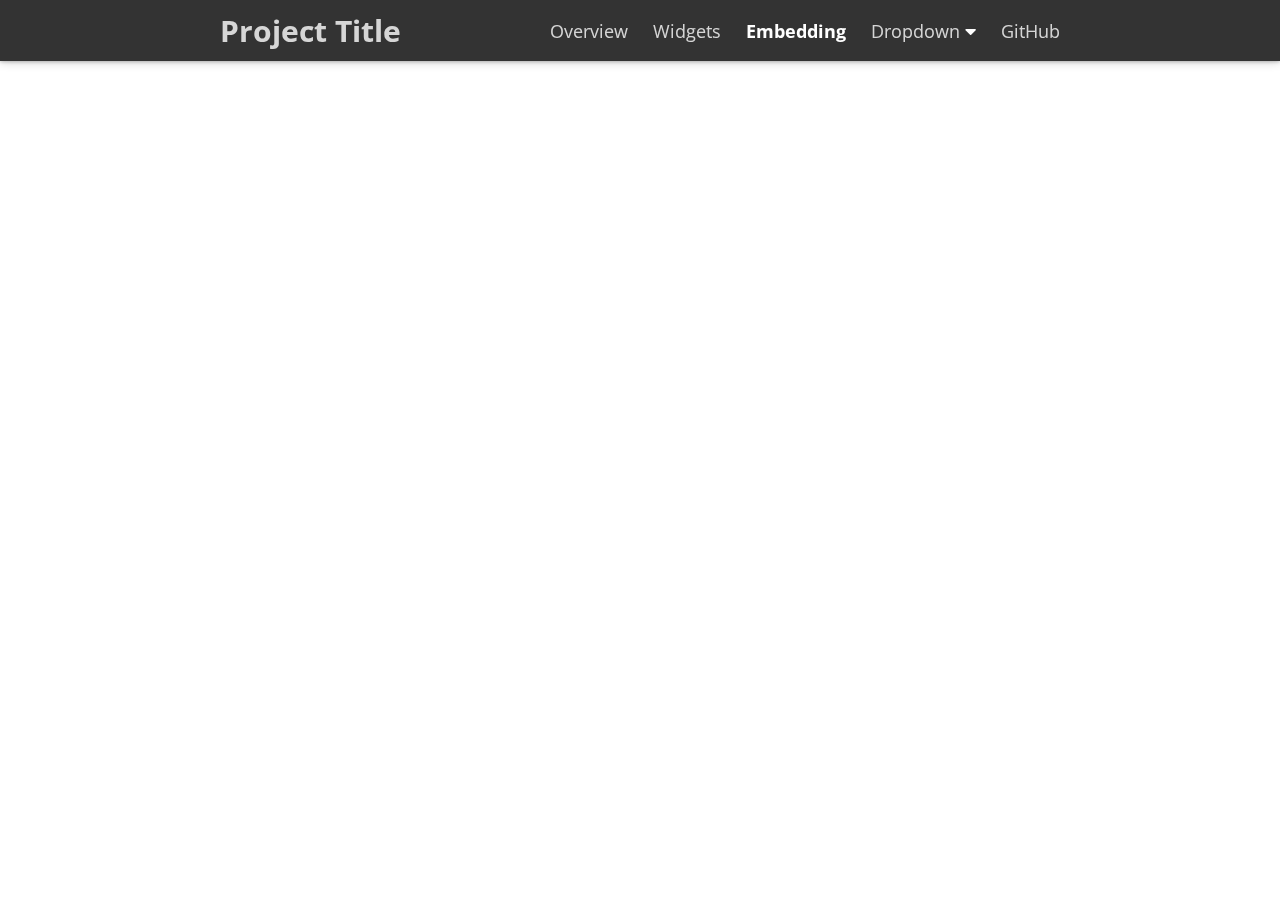
<file: embedding.html>
<!doctype html>
<html>

<head>
  <title>Project Title</title>
  <meta charset="utf-8" name="viewport" content="width=device-width, initial-scale=1">
  <link href="https://use.fontawesome.com/releases/v5.2.0/css/all.css" media="screen" rel="stylesheet" type="text/css" />
  <link href="css/frame.css" media="screen" rel="stylesheet" type="text/css" />
  <link href="css/controls.css" media="screen" rel="stylesheet" type="text/css" />
  <link href="css/custom.css" media="screen" rel="stylesheet" type="text/css" />
  <link href='https://fonts.googleapis.com/css?family=Open+Sans:400,700' rel='stylesheet' type='text/css'>
  <link href='https://fonts.googleapis.com/css?family=Open+Sans+Condensed:300,700' rel='stylesheet' type='text/css'>
  <link href="https://fonts.googleapis.com/css?family=Source+Sans+Pro:400,700" rel="stylesheet">
  <script src="https://ajax.googleapis.com/ajax/libs/jquery/3.3.1/jquery.min.js"></script>
  <script src="js/menu.js"></script>
  <style>
    .menu-embedding {
      color: rgb(255, 255, 255) !important;
      opacity: 1 !important;
      font-weight: 700 !important;
    }
  </style>
</head>

<body class="force-no-scroll">
  <div class="menu-container"></div>
  <div class="iframe-container">
    <iframe class="iframe" src="https://yenchiah.me/geo-heatmap/GeoHeatmap.html"></iframe>
  </div>
</body>

</html>
</file>
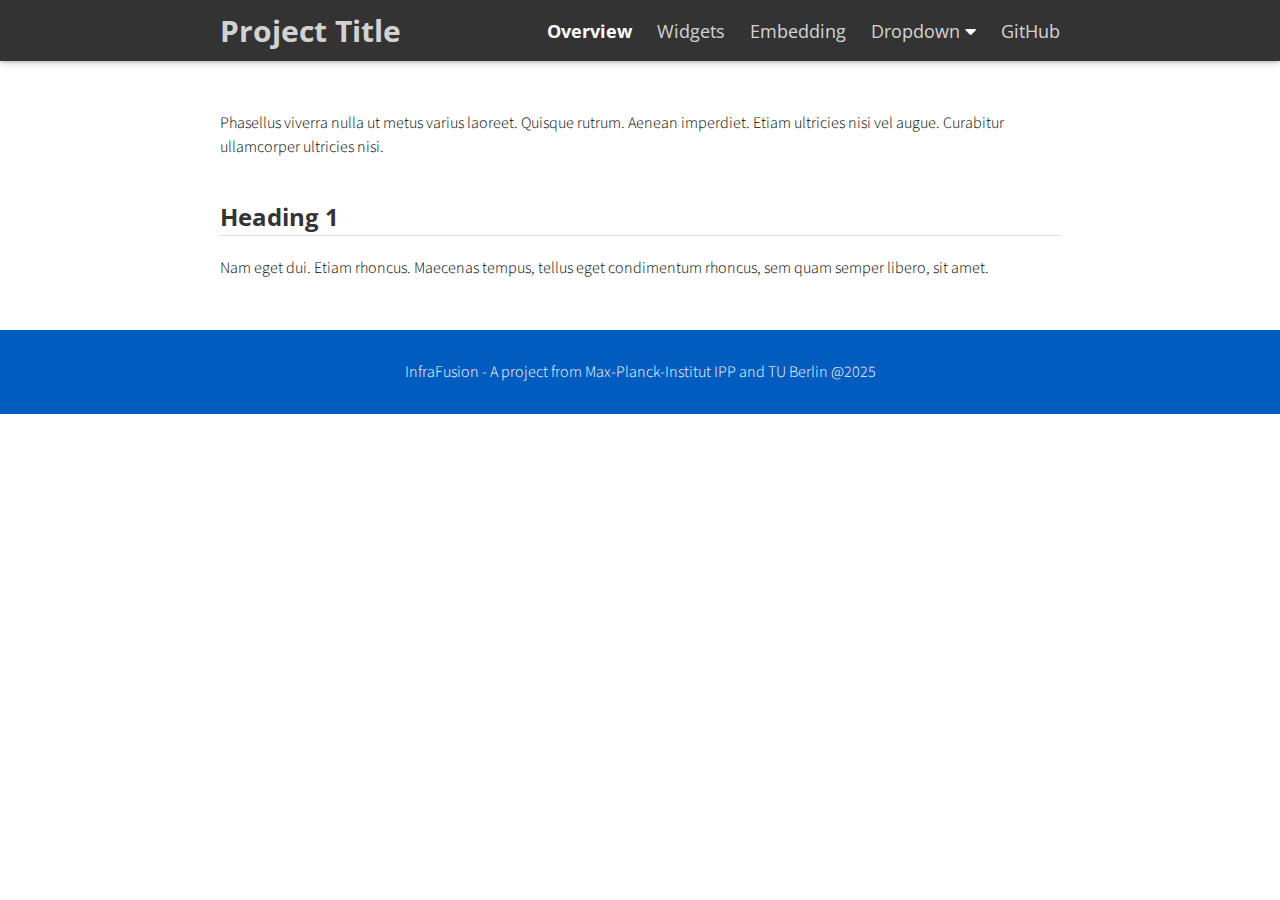
<file: empty.html>
<!doctype html>
<html>

<head>
  <title>Project Title</title>
  <meta charset="utf-8" name="viewport" content="width=device-width, initial-scale=1">
  <link href="https://use.fontawesome.com/releases/v5.2.0/css/all.css" media="screen" rel="stylesheet" type="text/css" />
  <link href="css/frame.css" media="screen" rel="stylesheet" type="text/css" />
  <link href="css/controls.css" media="screen" rel="stylesheet" type="text/css" />
  <link href="css/custom.css" media="screen" rel="stylesheet" type="text/css" />
  <link href='https://fonts.googleapis.com/css?family=Open+Sans:400,700' rel='stylesheet' type='text/css'>
  <link href='https://fonts.googleapis.com/css?family=Open+Sans+Condensed:300,700' rel='stylesheet' type='text/css'>
  <link href="https://fonts.googleapis.com/css?family=Source+Sans+Pro:400,700" rel="stylesheet">
  <script src="https://ajax.googleapis.com/ajax/libs/jquery/3.3.1/jquery.min.js"></script>
  <script src="js/menu.js"></script>
  <script src="js/footer.js"></script>
  <style>
    .menu-index {
      color: rgb(255, 255, 255) !important;
      opacity: 1 !important;
      font-weight: 700 !important;
    }
  </style>
</head>

<body>
  <div class="menu-container"></div>
  <div class="content-container">
    <div class="content">
      <div class="content-table flex-column">
        <div class="flex-row">
          <div class="flex-item flex-column">
            <p class="text">
              Phasellus viverra nulla ut metus varius laoreet. Quisque rutrum. Aenean imperdiet. Etiam ultricies nisi vel
              augue. Curabitur ullamcorper ultricies nisi.
            </p>
            <h2>Heading 1</h2>
            <hr>
            <p class="text">
              Nam eget dui. Etiam rhoncus. Maecenas tempus, tellus eget condimentum rhoncus, sem quam semper libero, sit amet.
            </p>
          </div>
        </div>
      </div>
    </div>
  </div>
  <div class="footer-container"></div>
</body>

</html>
</file>
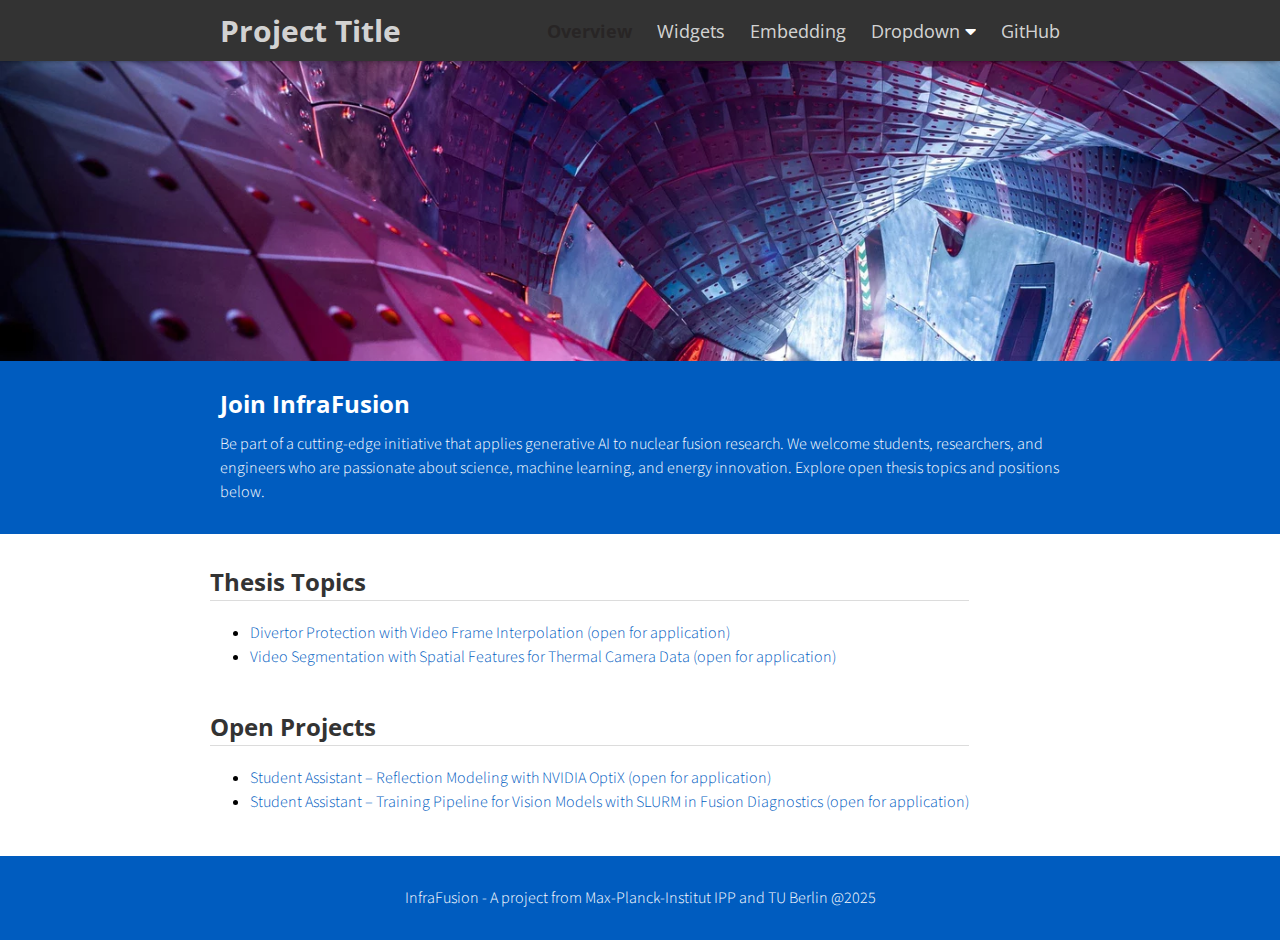
<file: join-us.html>
<!doctype html>
<html>

<head>
  <title>InfraFusion - Join Us</title>
  <meta charset="utf-8" name="viewport" content="width=device-width, initial-scale=1">
  <link href="https://use.fontawesome.com/releases/v5.2.0/css/all.css" media="screen" rel="stylesheet" type="text/css" />
  <link href="css/frame.css" media="screen" rel="stylesheet" type="text/css" />
  <link href="css/controls.css" media="screen" rel="stylesheet" type="text/css" />
  <link href="css/custom.css" media="screen" rel="stylesheet" type="text/css" />
  <link href='https://fonts.googleapis.com/css?family=Open+Sans:400,700' rel='stylesheet' type='text/css'>
  <link href='https://fonts.googleapis.com/css?family=Open+Sans+Condensed:300,700' rel='stylesheet' type='text/css'>
  <link href="https://fonts.googleapis.com/css?family=Source+Sans+Pro:400,700" rel="stylesheet">
  <script src="https://ajax.googleapis.com/ajax/libs/jquery/3.3.1/jquery.min.js"></script>
  <script src="js/menu.js"></script>
  <script src="js/footer.js"></script>
  <style>
    .menu-index {
      color: rgb(40, 37, 37) !important;
      opacity: 1 !important;
      font-weight: 700 !important;
    }
  </style>
</head>

<body>
  <div class="menu-container"></div>
  <div class="content-container">
    <!-- Start Header -->
    <div class="banner" style="background: url('img/background.webp') no-repeat center; background-size: cover; height: 300px;"></div>
    <div class="banner">
      <div class="banner-table flex-column">
        <div class="flex-row">
          <div class="flex-item flex-column">
            <h2 class="add-top-margin-small">Join InfraFusion</h2>
            <p class="text">
              Be part of a cutting-edge initiative that applies generative AI to nuclear fusion research. We welcome students, researchers, and engineers who are passionate about science, machine learning, and energy innovation. Explore open thesis topics and positions below.
            </p>
          </div>
        </div>
      </div>
    </div>
    <!-- End Header -->
  </div>

  <div class="content">
    <div class="flex-row">
      <div class="flex-item flex-column">
        <h2>Thesis Topics</h2>
        <hr>
        <ul>
          <li><a href="thesis_1_divertor_interpolation.html">Divertor Protection with Video Frame Interpolation (open for application)</a> </li>
          <li><a href="thesis_2_thermal_video_segmentation.html"> Video Segmentation with Spatial Features for Thermal Camera Data (open for application)</a> </li>
        </ul>

        <h2>Open Projects</h2>
        <hr>
        <ul>
          <li><a href="position_1_reflection_modeling.html">Student Assistant – Reflection Modeling with NVIDIA OptiX (open for application)</a></li>
          <li><a href="position_2_generative_ai_pipline.html">Student Assistant – Training Pipeline for Vision Models with SLURM in Fusion Diagnostics (open for application)</a></li>
        </ul>
        </p>
      </div>
    </div>
  </div>

</body>
<div class="footer-container"></div>

</html>
</file>
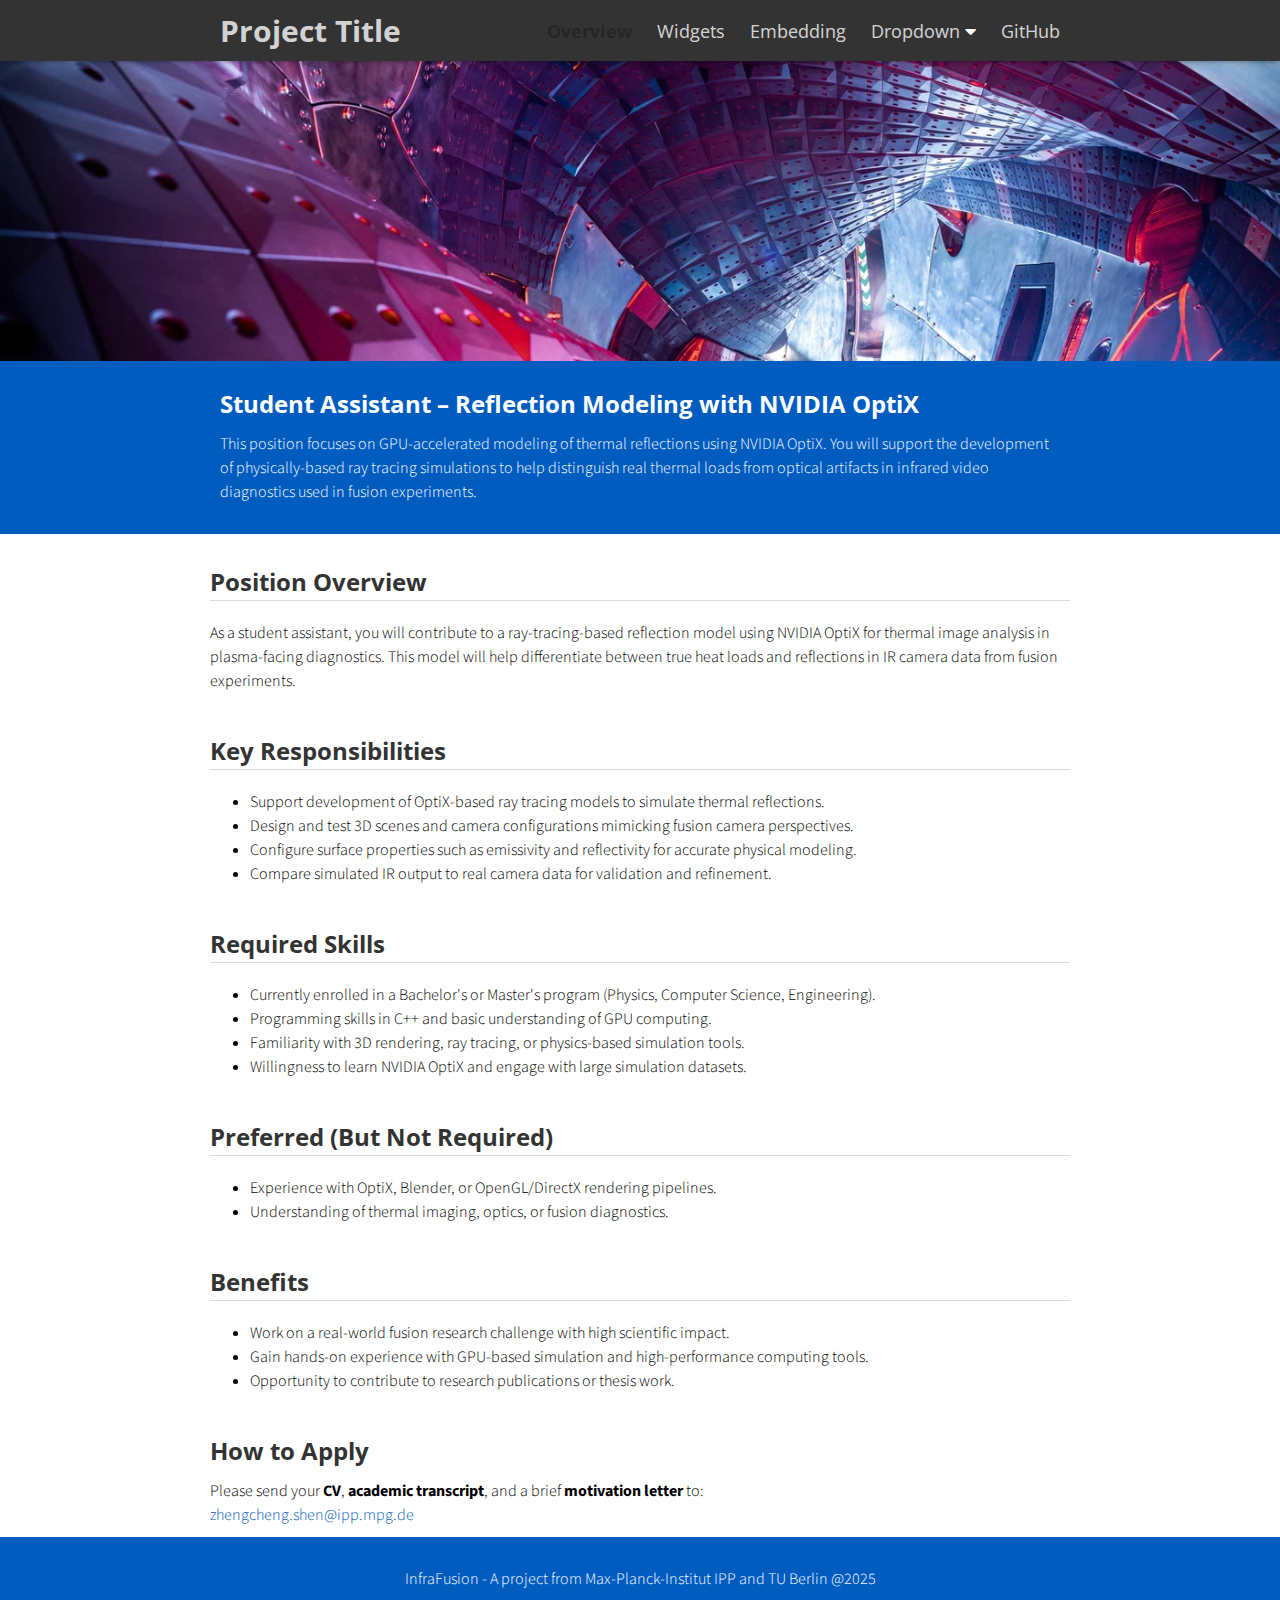
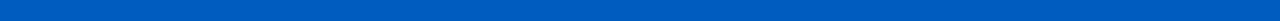
<file: position_1_reflection_modeling.html>
<!doctype html>
<html>

<head>
  <title>InfraFusion - Reflection Modeling with NVIDIA OptiX</title>
  <meta charset="utf-8" name="viewport" content="width=device-width, initial-scale=1">
  <link href="https://use.fontawesome.com/releases/v5.2.0/css/all.css" media="screen" rel="stylesheet" type="text/css" />
  <link href="css/frame.css" media="screen" rel="stylesheet" type="text/css" />
  <link href="css/controls.css" media="screen" rel="stylesheet" type="text/css" />
  <link href="css/custom.css" media="screen" rel="stylesheet" type="text/css" />
  <link href='https://fonts.googleapis.com/css?family=Open+Sans:400,700' rel='stylesheet' type='text/css'>
  <link href='https://fonts.googleapis.com/css?family=Open+Sans+Condensed:300,700' rel='stylesheet' type='text/css'>
  <link href="https://fonts.googleapis.com/css?family=Source+Sans+Pro:400,700" rel="stylesheet">
  <script src="https://ajax.googleapis.com/ajax/libs/jquery/3.3.1/jquery.min.js"></script>
  <script src="js/menu.js"></script>
  <script src="js/footer.js"></script>
  <style>
    .menu-index {
      color: rgb(40, 37, 37) !important;
      opacity: 1 !important;
      font-weight: 700 !important;
    }
  </style>
</head>

<body>
  <div class="menu-container"></div>
  <div class="content-container">
    <div class="banner" style="background: url('img/background.webp') no-repeat center; background-size: cover; height: 300px;"></div>
    <div class="banner">
      <div class="banner-table flex-column">
        <div class="flex-row">
          <div class="flex-item flex-column">
            <h2 class="add-top-margin-small">Student Assistant – Reflection Modeling with NVIDIA OptiX</h2>
            <p class="text">
              This position focuses on GPU-accelerated modeling of thermal reflections using NVIDIA OptiX. You will support the development of physically-based ray tracing simulations to help distinguish real thermal loads from optical artifacts in infrared video diagnostics used in fusion experiments.
            </p>
          </div>
        </div>
      </div>
    </div>
  </div>

  <div class="content">
    <div class="flex-row">
      <div class="flex-item flex-column">
        <h2>Position Overview</h2>
        <hr>
        <p class="text">
          As a student assistant, you will contribute to a ray-tracing-based reflection model using NVIDIA OptiX for thermal image analysis in plasma-facing diagnostics. This model will help differentiate between true heat loads and reflections in IR camera data from fusion experiments.
        </p>

        <h2>Key Responsibilities</h2>
        <hr>
        <ul>
          <li>Support development of OptiX-based ray tracing models to simulate thermal reflections.</li>
          <li>Design and test 3D scenes and camera configurations mimicking fusion camera perspectives.</li>
          <li>Configure surface properties such as emissivity and reflectivity for accurate physical modeling.</li>
          <li>Compare simulated IR output to real camera data for validation and refinement.</li>
        </ul>

        <h2>Required Skills</h2>
        <hr>
        <ul>
          <li>Currently enrolled in a Bachelor's or Master's program (Physics, Computer Science, Engineering).</li>
          <li>Programming skills in C++ and basic understanding of GPU computing.</li>
          <li>Familiarity with 3D rendering, ray tracing, or physics-based simulation tools.</li>
          <li>Willingness to learn NVIDIA OptiX and engage with large simulation datasets.</li>
        </ul>

        <h2>Preferred (But Not Required)</h2>
        <hr>
        <ul>
          <li>Experience with OptiX, Blender, or OpenGL/DirectX rendering pipelines.</li>
          <li>Understanding of thermal imaging, optics, or fusion diagnostics.</li>
        </ul>

        <h2>Benefits</h2>
        <hr>
        <ul>
          <li>Work on a real-world fusion research challenge with high scientific impact.</li>
          <li>Gain hands-on experience with GPU-based simulation and high-performance computing tools.</li>
          <li>Opportunity to contribute to research publications or thesis work.</li>
        </ul>

        <h2>How to Apply</h2>
        <p class="text">
          Please send your <strong>CV</strong>, <strong>academic transcript</strong>, and a brief <strong>motivation letter</strong> to:<br>
          <a href="mailto:zhengcheng.shen@ipp.mpg.de">zhengcheng.shen@ipp.mpg.de</a>
        </p>
      </div>
    </div>
  </div>

</body>
<div class="footer-container"></div>
</html>
</file>
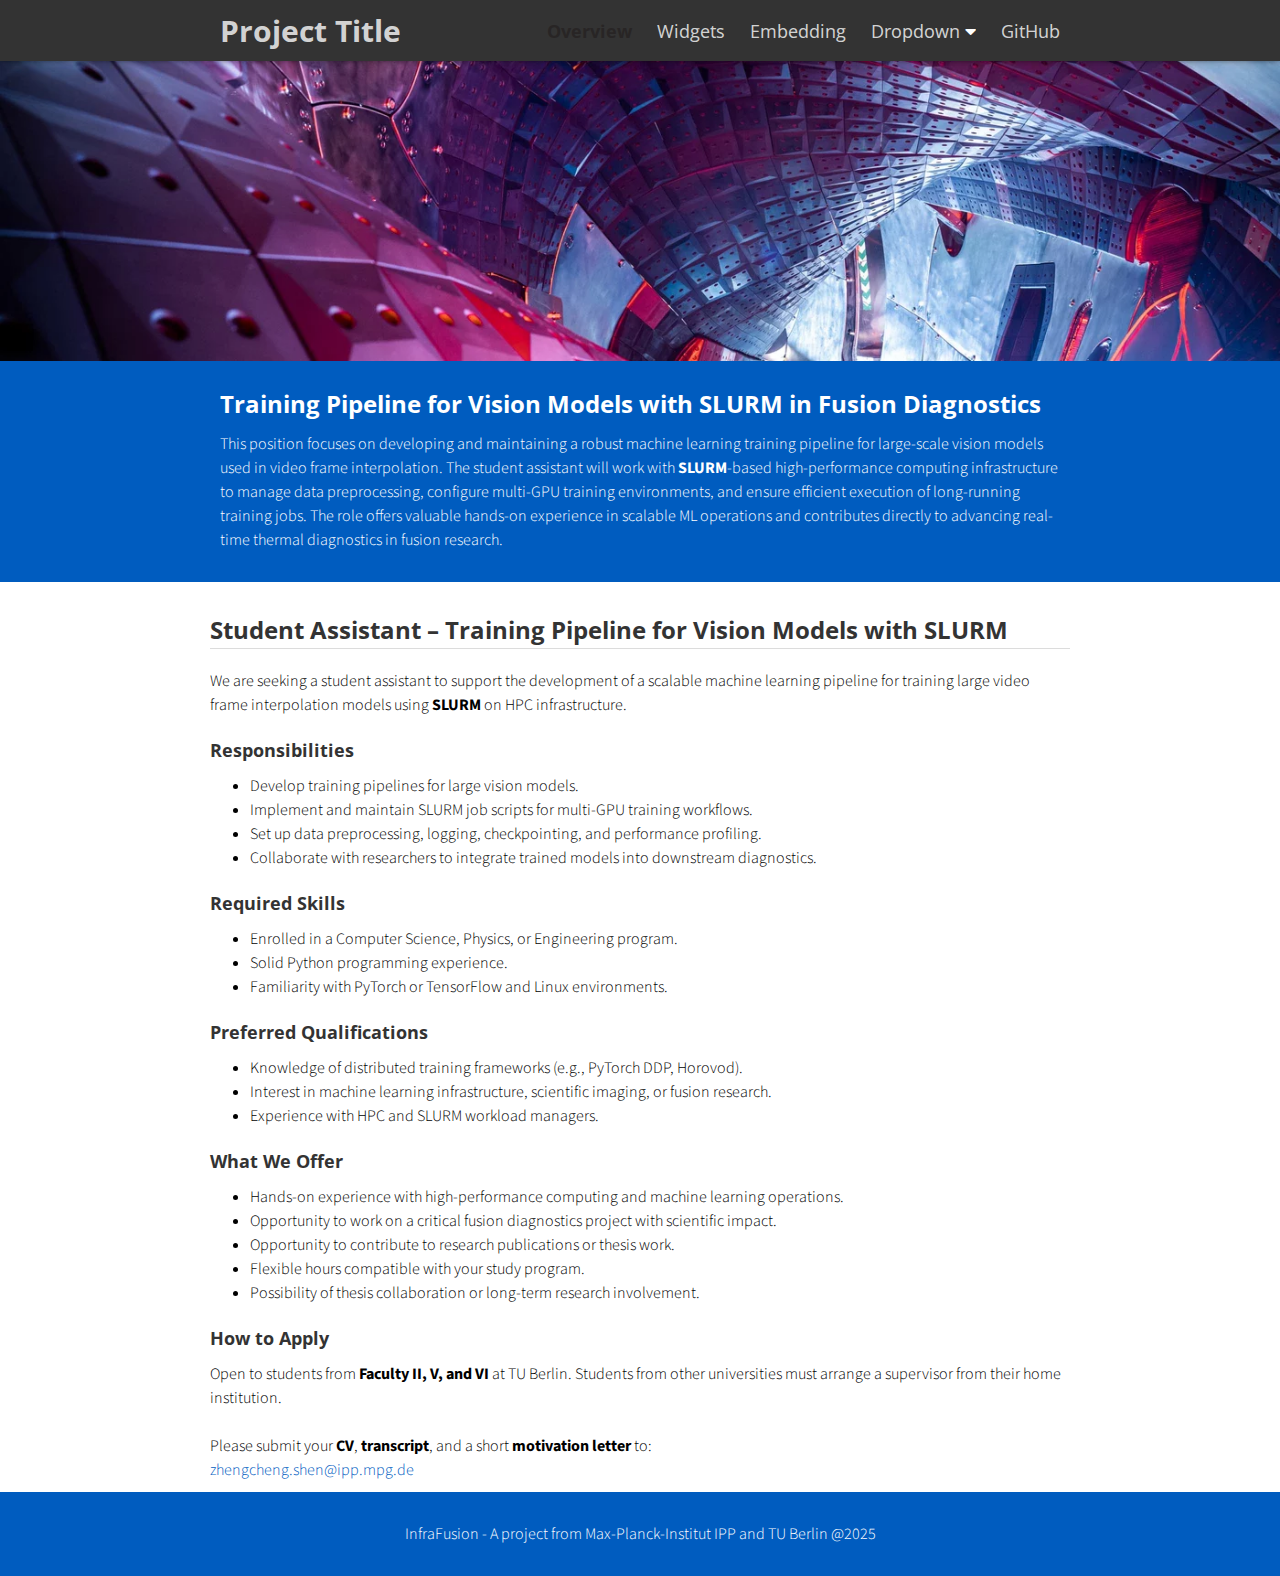
<file: position_2_generative_ai_pipline.html>
<!doctype html>
<html>

<head>
  <title>InfraFusion - Training Pipeline for Vision Models with SLURM in Fusion Diagnostics</title>
  <meta charset="utf-8" name="viewport" content="width=device-width, initial-scale=1">
  <link href="https://use.fontawesome.com/releases/v5.2.0/css/all.css" media="screen" rel="stylesheet" type="text/css" />
  <link href="css/frame.css" media="screen" rel="stylesheet" type="text/css" />
  <link href="css/controls.css" media="screen" rel="stylesheet" type="text/css" />
  <link href="css/custom.css" media="screen" rel="stylesheet" type="text/css" />
  <link href='https://fonts.googleapis.com/css?family=Open+Sans:400,700' rel='stylesheet' type='text/css'>
  <link href='https://fonts.googleapis.com/css?family=Open+Sans+Condensed:300,700' rel='stylesheet' type='text/css'>
  <link href="https://fonts.googleapis.com/css?family=Source+Sans+Pro:400,700" rel="stylesheet">
  <script src="https://ajax.googleapis.com/ajax/libs/jquery/3.3.1/jquery.min.js"></script>
  <script src="js/menu.js"></script>
  <script src="js/footer.js"></script>
  <style>
    .menu-index {
      color: rgb(40, 37, 37) !important;
      opacity: 1 !important;
      font-weight: 700 !important;
    }
  </style>
</head>

<body>
  <div class="menu-container"></div>
  <div class="content-container">
    <!--Start Header-->
    <div class="banner" style="background: url('img/background.webp') no-repeat center; background-size: cover; height: 300px;"></div>
    <div class="banner">
      <div class="banner-table flex-column">
        <div class="flex-row">
          <div class="flex-item flex-column">
          <h2 class="add-top-margin-small">Training Pipeline for Vision Models with SLURM in Fusion Diagnostics</h2>
          <p class="text">
            This position focuses on developing and maintaining a robust machine learning training pipeline for large-scale vision models used in video frame interpolation. The student assistant will work with <strong>SLURM</strong>-based high-performance computing infrastructure to manage data preprocessing, configure multi-GPU training environments, and ensure efficient execution of long-running training jobs. The role offers valuable hands-on experience in scalable ML operations and contributes directly to advancing real-time thermal diagnostics in fusion research.
          </p>

          </div>
        </div>
      </div>
    </div>
    <!--End Header-->
  </div>

  <div class="content">
    <div class="flex-row">
      <div class="flex-item flex-column">

        <!-- Existing content omitted here for brevity -->

        <h2 class="add-top-margin-large">Student Assistant – Training Pipeline for Vision Models with SLURM</h2>
        <hr>
        <p class="text">
          We are seeking a student assistant to support the development of a scalable machine learning pipeline for training large video frame interpolation models using <strong>SLURM</strong> on HPC infrastructure.
        </p>

        <h3>Responsibilities</h3>
        <ul>
          <li>Develop training pipelines for large vision models.</li>
          <li>Implement and maintain SLURM job scripts for multi-GPU training workflows.</li>
          <li>Set up data preprocessing, logging, checkpointing, and performance profiling.</li>
          <li>Collaborate with researchers to integrate trained models into downstream diagnostics.</li>
        </ul>

        <h3>Required Skills</h3>
        <ul>
          <li>Enrolled in a Computer Science, Physics, or Engineering program.</li>
          <li>Solid Python programming experience.</li>
          <li>Familiarity with PyTorch or TensorFlow and Linux environments.</li>
          
        </ul>

        <h3>Preferred Qualifications</h3>
        <ul>
          <li>Knowledge of distributed training frameworks (e.g., PyTorch DDP, Horovod).</li>
          <li>Interest in machine learning infrastructure, scientific imaging, or fusion research.</li>
          <li>Experience with HPC and SLURM workload managers.</li>
        </ul>

        <h3>What We Offer</h3>
        <ul>
          <li>Hands-on experience with high-performance computing and machine learning operations.</li>
          <li>Opportunity to work on a critical fusion diagnostics project with scientific impact.</li>
          <li>Opportunity to contribute to research publications or thesis work.</li>
          <li>Flexible hours compatible with your study program.</li>
          <li>Possibility of thesis collaboration or long-term research involvement.</li>
        </ul>

        <h3>How to Apply</h3>
        <p class="text">
          Open to students from <strong>Faculty II, V, and VI</strong> at TU Berlin. Students from other universities must arrange a supervisor from their home institution.<br><br>
          Please submit your <strong>CV</strong>, <strong>transcript</strong>, and a short <strong>motivation letter</strong> to:<br>
          <a href="mailto:zhengcheng.shen@ipp.mpg.de">zhengcheng.shen@ipp.mpg.de</a>
        </p>
      </div>
    </div>
  </div>

</body>
<div class="footer-container"></div>
</html>
</file>
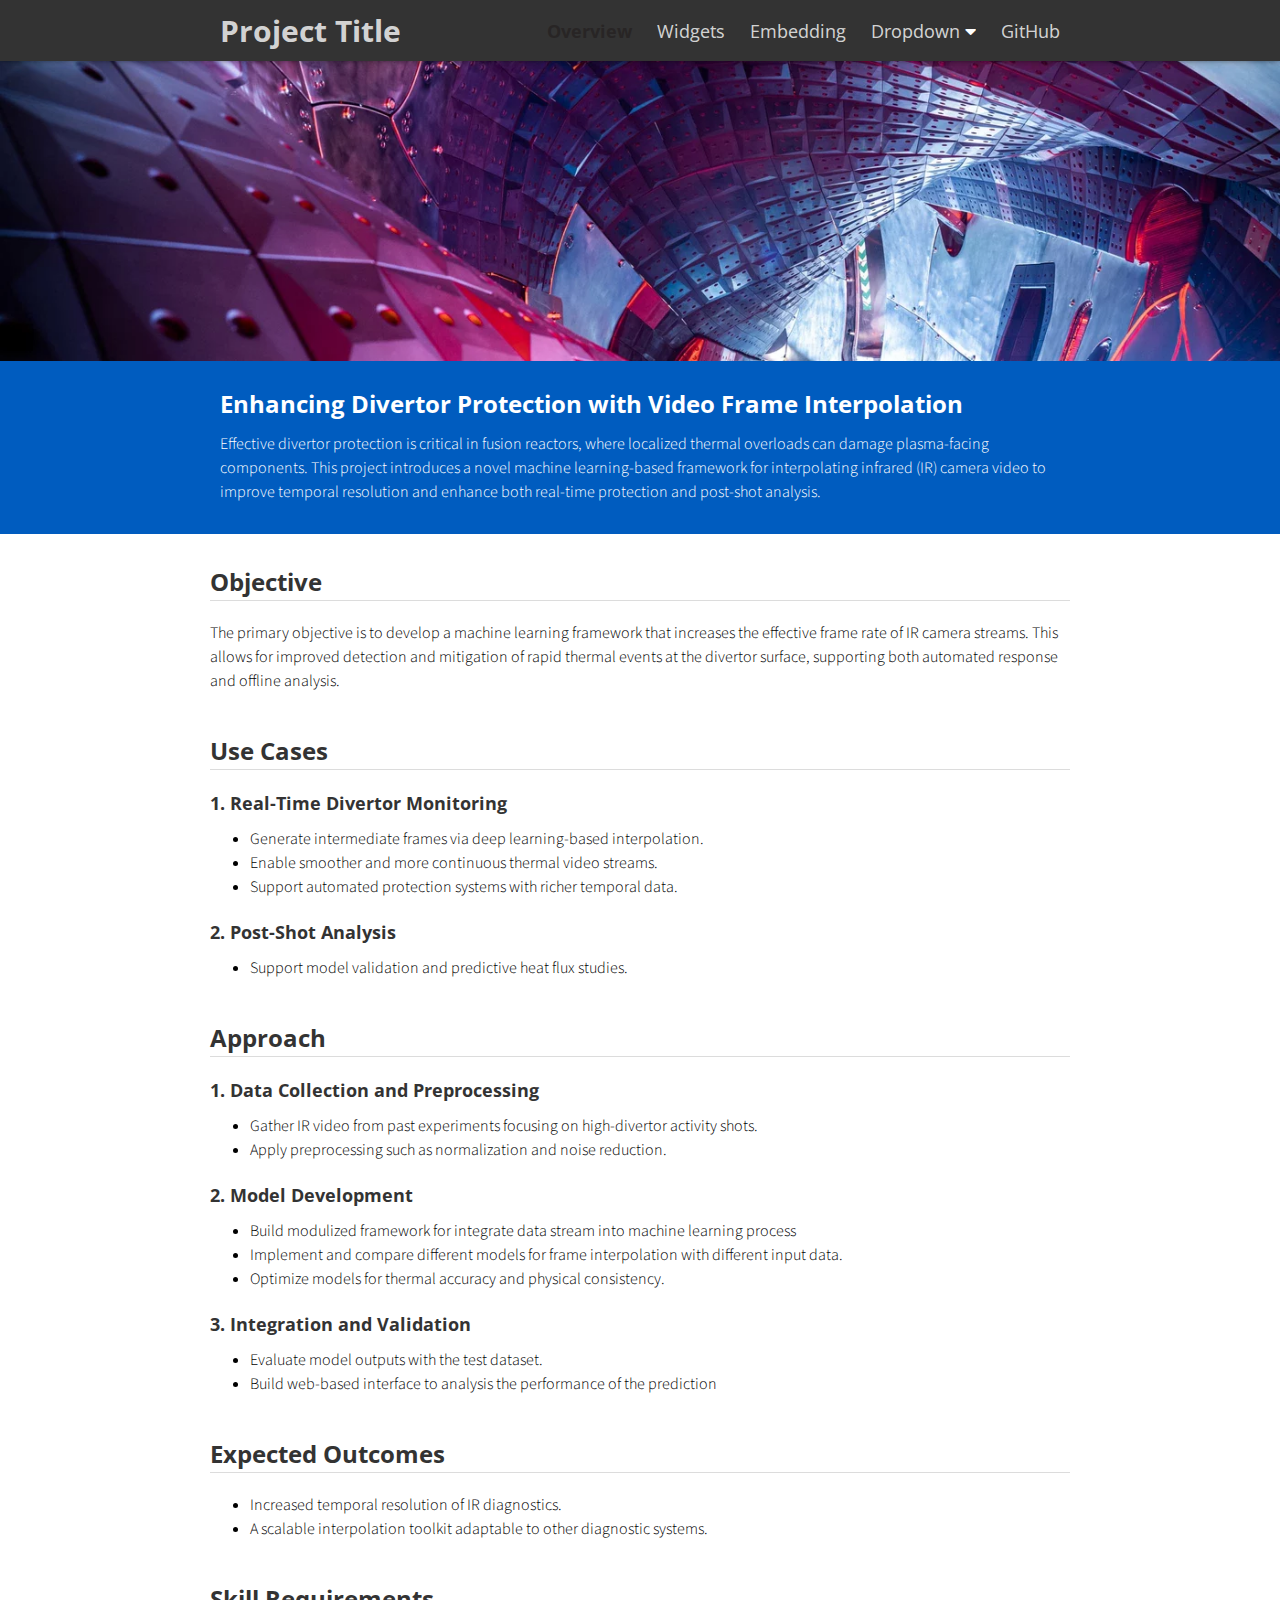
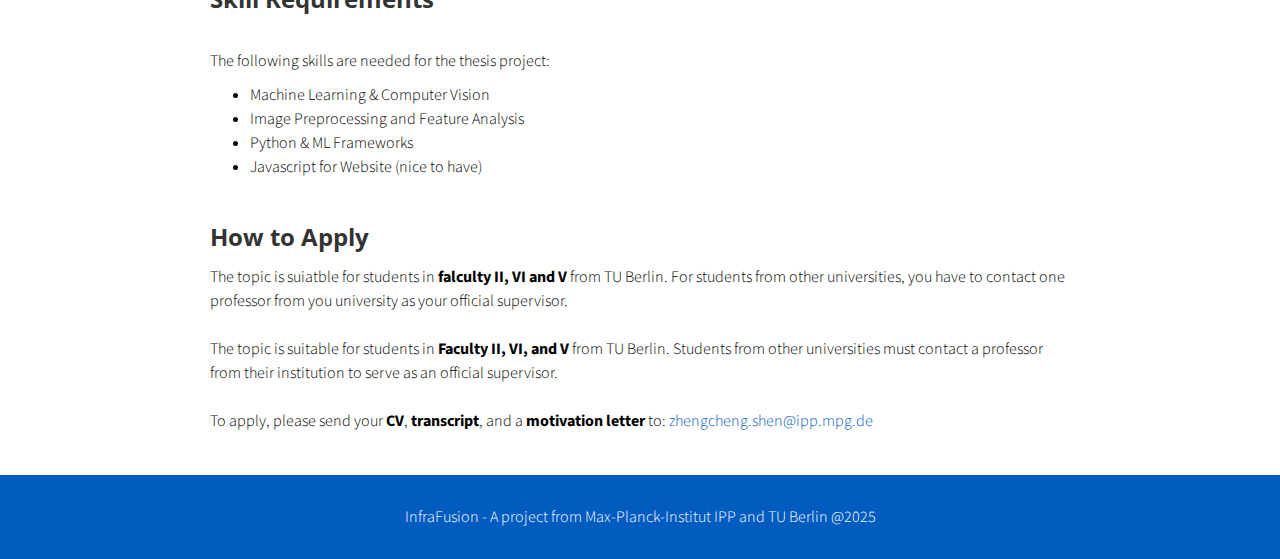
<file: thesis_1_divertor_interpolation.html>
<!doctype html>
<html>

<head>
  <title>InfraFusion - IR Video Interpolation for Divertor Protection</title>
  <meta charset="utf-8" name="viewport" content="width=device-width, initial-scale=1">
  <link href="https://use.fontawesome.com/releases/v5.2.0/css/all.css" media="screen" rel="stylesheet" type="text/css" />
  <link href="css/frame.css" media="screen" rel="stylesheet" type="text/css" />
  <link href="css/controls.css" media="screen" rel="stylesheet" type="text/css" />
  <link href="css/custom.css" media="screen" rel="stylesheet" type="text/css" />
  <link href='https://fonts.googleapis.com/css?family=Open+Sans:400,700' rel='stylesheet' type='text/css'>
  <link href='https://fonts.googleapis.com/css?family=Open+Sans+Condensed:300,700' rel='stylesheet' type='text/css'>
  <link href="https://fonts.googleapis.com/css?family=Source+Sans+Pro:400,700" rel="stylesheet">
  <script src="https://ajax.googleapis.com/ajax/libs/jquery/3.3.1/jquery.min.js"></script>
  <script src="js/menu.js"></script>
  <script src="js/footer.js"></script>
  <style>
    .menu-index {
      color: rgb(40, 37, 37) !important;
      opacity: 1 !important;
      font-weight: 700 !important;
    }
  </style>
</head>

<body>
  <div class="menu-container"></div>
  <div class="content-container">
    <!--Start Header-->
    <div class="banner" style="background: url('img/background.webp') no-repeat center; background-size: cover; height: 300px;"></div>
    <div class="banner">
      <div class="banner-table flex-column">
        <div class="flex-row">
          <div class="flex-item flex-column">
            <h2 class="add-top-margin-small">Enhancing Divertor Protection with Video Frame Interpolation</h2>
            <p class="text">
              Effective divertor protection is critical in fusion reactors, where localized thermal overloads can damage plasma-facing components. This project introduces a novel machine learning-based framework for interpolating infrared (IR) camera video to improve temporal resolution and enhance both real-time protection and post-shot analysis.
            </p>
          </div>
        </div>
      </div>
    </div>
    <!--End Header-->
  </div>

  <div class="content">
    <div class="flex-row">
      <div class="flex-item flex-column">
        <h2>Objective</h2>
        <hr>
        <p class="text">
          The primary objective is to develop a machine learning framework that increases the effective frame rate of IR camera streams. This allows for improved detection and mitigation of rapid thermal events at the divertor surface, supporting both automated response and offline analysis.
        </p>

        <h2>Use Cases</h2>
        <hr>
        <h3>1. Real-Time Divertor Monitoring</h3>
        <ul>
          <li>Generate intermediate frames via deep learning-based interpolation.</li>
          <li>Enable smoother and more continuous thermal video streams.</li>
          <li>Support automated protection systems with richer temporal data.</li>
        </ul>

        <h3>2. Post-Shot Analysis</h3>
        <ul>
          <li>Support model validation and predictive heat flux studies.</li>
        </ul>

        <h2>Approach</h2>
        <hr>
        <h3>1. Data Collection and Preprocessing</h3>
        <ul>
          <li>Gather IR video from past experiments focusing on high-divertor activity shots.</li>
          <li>Apply preprocessing such as normalization and noise reduction.</li>
        </ul>

        <h3>2. Model Development</h3>
        <ul>
          <li>Build modulized framework for integrate data stream into machine learning process</li>
          <li>Implement and compare different models for frame interpolation with different input data.</li>
          <li>Optimize models for thermal accuracy and physical consistency.</li>
        </ul>

        <h3>3. Integration and Validation</h3>
        <ul>
          <li>Evaluate model outputs with the test dataset.</li>
          <li>Build web-based interface to analysis the performance of the prediction</li>
        </ul>

        <h2>Expected Outcomes</h2>
        <hr>
        <ul>
          <li>Increased temporal resolution of IR diagnostics.</li>
          <li>A scalable interpolation toolkit adaptable to other diagnostic systems.</li>
        </ul>

        <h2>Skill Requirements</h2>
        </p>
        The following skills are needed for the thesis project:

          <ul>
          <li>Machine Learning & Computer Vision</li>
          <li>Image Preprocessing and Feature Analysis</li>
          <li>Python & ML Frameworks</li>
          <li>Javascript for Website (nice to have)</li>
          </ul>
        <h2>How to Apply</h2>
        <p class="text">
           The topic is suiatble for students in <strong>falculty II, VI and V</strong> from TU Berlin. For students from other universities, you have to contact one professor from you university as your official supervisor.<br>
           <br>
            The topic is suitable for students in <strong>Faculty II, VI, and V</strong> from TU Berlin. Students from other universities must contact a professor from their institution to serve as an official supervisor.<br><br>
            To apply, please send your <strong>CV</strong>, <strong>transcript</strong>, and a <strong>motivation letter</strong> to:
            <a href="mailto:zhengcheng.shen@ipp.mpg.de">zhengcheng.shen@ipp.mpg.de</a>
        </p>
        </p>
      </div>
    </div>
  </div>

</body>
<div class="footer-container"></div>
</html>
</file>
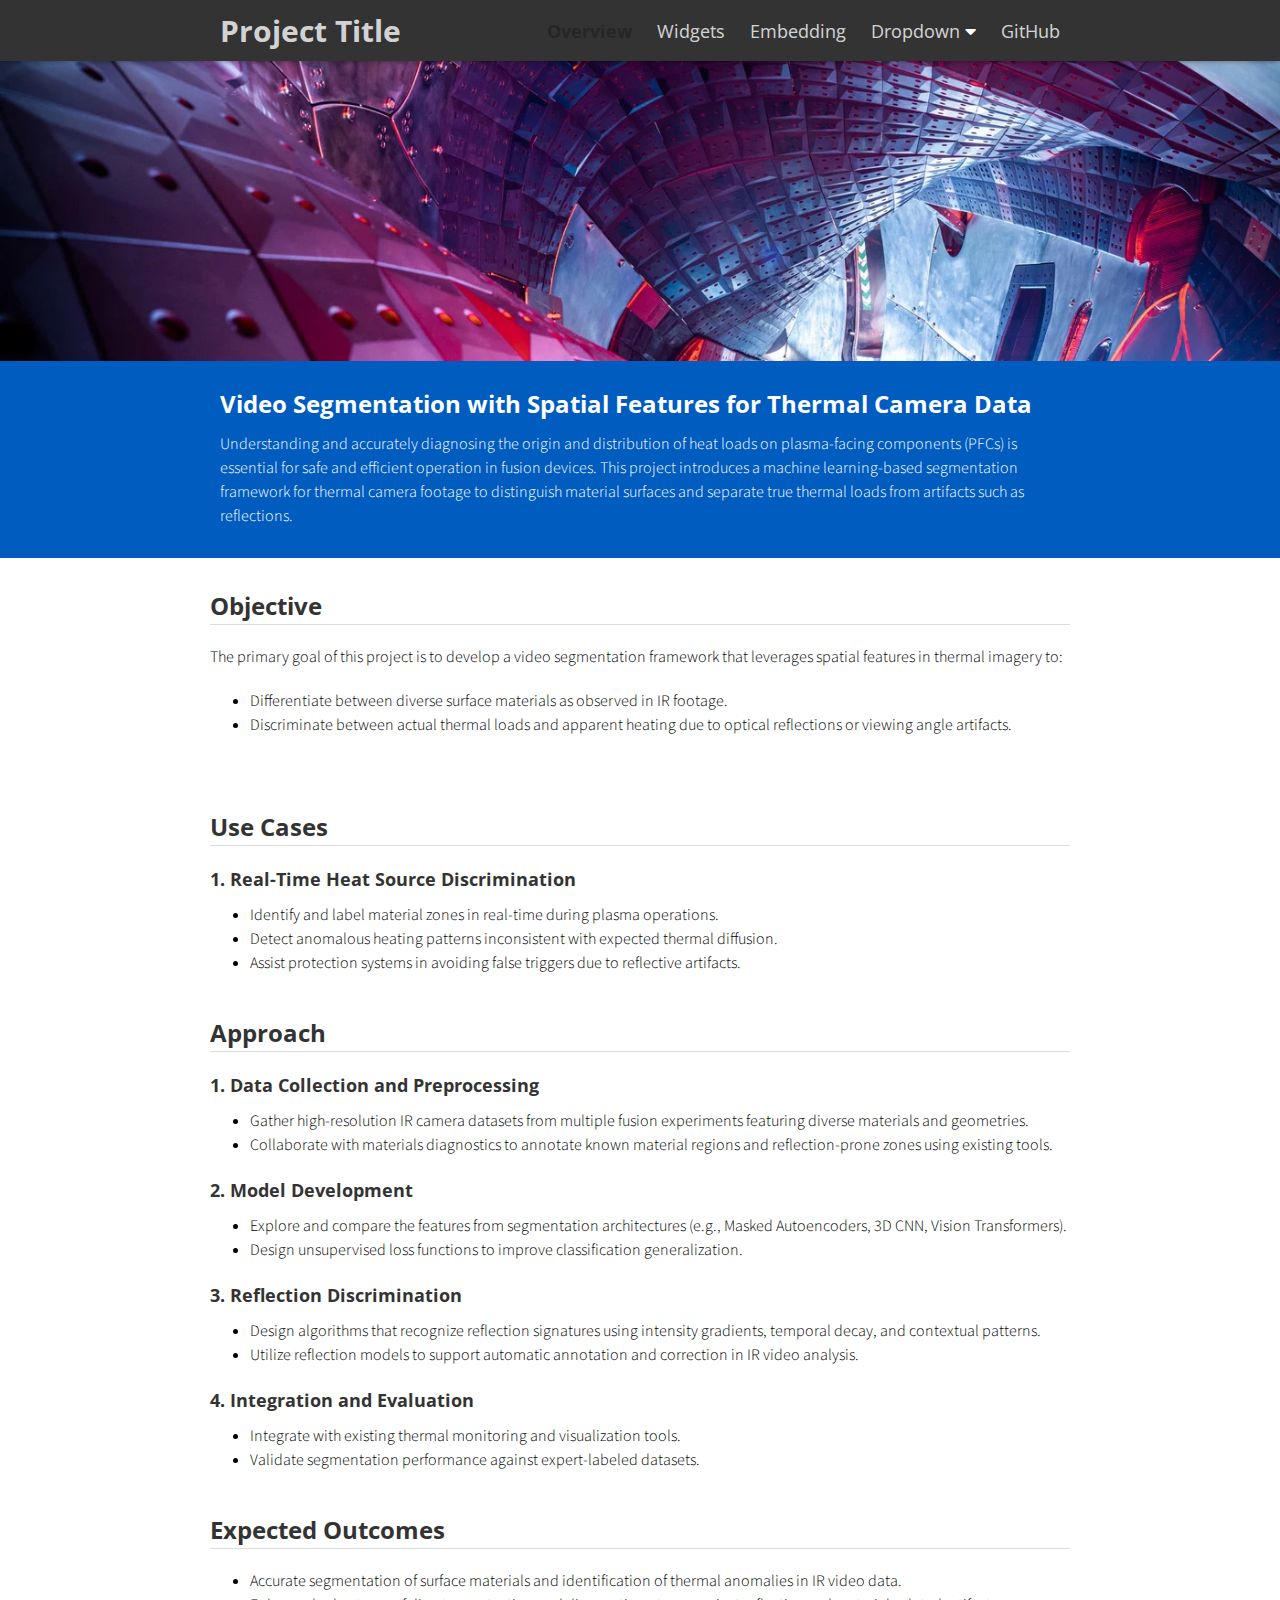
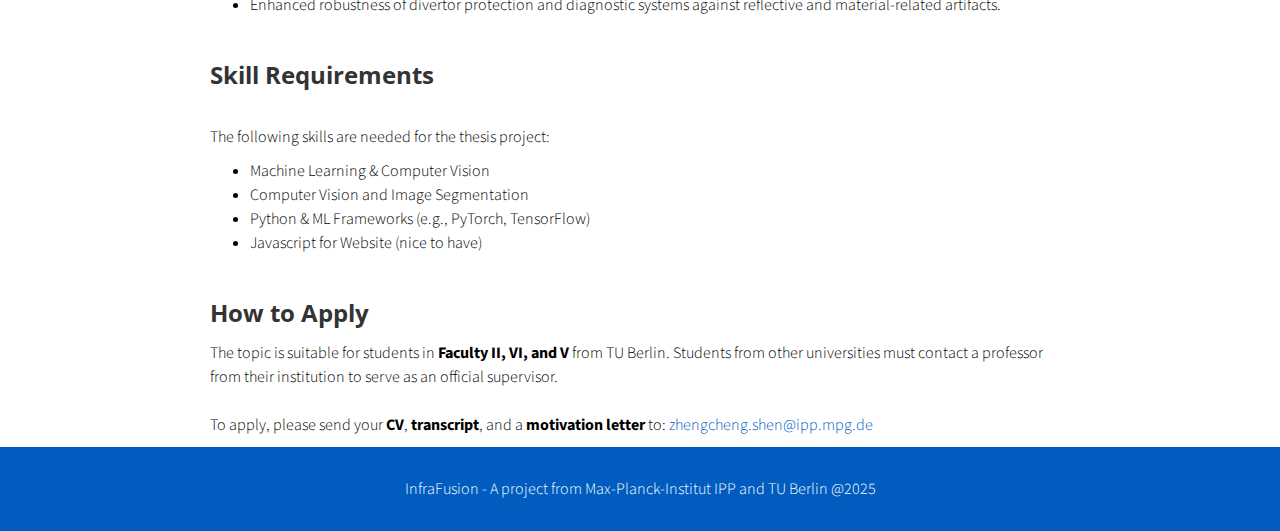
<file: thesis_2_thermal_video_segmentation.html>
<!doctype html>
<html>

<head>
  <title>InfraFusion - Video Segmentation with Spatial Features for Thermal Camera Data</title>
  <meta charset="utf-8" name="viewport" content="width=device-width, initial-scale=1">
  <link href="https://use.fontawesome.com/releases/v5.2.0/css/all.css" media="screen" rel="stylesheet" type="text/css" />
  <link href="css/frame.css" media="screen" rel="stylesheet" type="text/css" />
  <link href="css/controls.css" media="screen" rel="stylesheet" type="text/css" />
  <link href="css/custom.css" media="screen" rel="stylesheet" type="text/css" />
  <link href='https://fonts.googleapis.com/css?family=Open+Sans:400,700' rel='stylesheet' type='text/css'>
  <link href='https://fonts.googleapis.com/css?family=Open+Sans+Condensed:300,700' rel='stylesheet' type='text/css'>
  <link href="https://fonts.googleapis.com/css?family=Source+Sans+Pro:400,700" rel="stylesheet">
  <script src="https://ajax.googleapis.com/ajax/libs/jquery/3.3.1/jquery.min.js"></script>
  <script src="js/menu.js"></script>
  <script src="js/footer.js"></script>
  <style>
    .menu-index {
      color: rgb(40, 37, 37) !important;
      opacity: 1 !important;
      font-weight: 700 !important;
    }
  </style>
</head>

<body>
  <div class="menu-container"></div>
  <div class="content-container">
    <!--Start Header-->
    <div class="banner" style="background: url('img/background.webp') no-repeat center; background-size: cover; height: 300px;"></div>
    <div class="banner">
      <div class="banner-table flex-column">
        <div class="flex-row">
          <div class="flex-item flex-column">
            <h2 class="add-top-margin-small">Video Segmentation with Spatial Features for Thermal Camera Data</h2>
            <p class="text">
              Understanding and accurately diagnosing the origin and distribution of heat loads on plasma-facing components (PFCs) is essential for safe and efficient operation in fusion devices. This project introduces a machine learning-based segmentation framework for thermal camera footage to distinguish material surfaces and separate true thermal loads from artifacts such as reflections.
            </p>
          </div>
        </div>
      </div>
    </div>
    <!--End Header-->
  </div>

  <div class="content">
    <div class="flex-row">
      <div class="flex-item flex-column">
        <h2>Objective</h2>
        <hr>
        <p class="text">
          The primary goal of this project is to develop a video segmentation framework that leverages spatial features in thermal imagery to:
          <ul>
            <li>Differentiate between diverse surface materials as observed in IR footage.</li>
            <li>Discriminate between actual thermal loads and apparent heating due to optical reflections or viewing angle artifacts.</li>
          </ul>
        </p>

        <h2>Use Cases</h2>
        <hr>
        <h3>1. Real-Time Heat Source Discrimination</h3>
        <ul>
          <li>Identify and label material zones in real-time during plasma operations.</li>
          <li>Detect anomalous heating patterns inconsistent with expected thermal diffusion.</li>
          <li>Assist protection systems in avoiding false triggers due to reflective artifacts.</li>
        </ul>

        <h2>Approach</h2>
        <hr>
        <h3>1. Data Collection and Preprocessing</h3>
        <ul>
          <li>Gather high-resolution IR camera datasets from multiple fusion experiments featuring diverse materials and geometries.</li>
          <li>Collaborate with materials diagnostics to annotate known material regions and reflection-prone zones using existing tools.</li>
        </ul>

        <h3>2. Model Development</h3>
        <ul>
          <li>Explore and compare the features from segmentation architectures (e.g., Masked Autoencoders, 3D CNN, Vision Transformers).</li>
          <li>Design unsupervised loss functions to improve classification generalization.</li>
        </ul>

        <h3>3. Reflection Discrimination</h3>
        <ul>
          <li>Design algorithms that recognize reflection signatures using intensity gradients, temporal decay, and contextual patterns.</li>
          <li>Utilize reflection models to support automatic annotation and correction in IR video analysis.</li>
        </ul>

        <h3>4. Integration and Evaluation</h3>
        <ul>
          <li>Integrate with existing thermal monitoring and visualization tools.</li>
          <li>Validate segmentation performance against expert-labeled datasets.</li>
        </ul>

        <h2>Expected Outcomes</h2>
        <hr>
        <ul>
          <li>Accurate segmentation of surface materials and identification of thermal anomalies in IR video data.</li>
          <li>Enhanced robustness of divertor protection and diagnostic systems against reflective and material-related artifacts.</li>
        </ul>

        <h2>Skill Requirements</h2>
        </p>
        The following skills are needed for the thesis project:
        <ul>
          <li>Machine Learning & Computer Vision</li>
          <li>Computer Vision and Image Segmentation</li>
          <li>Python & ML Frameworks (e.g., PyTorch, TensorFlow)</li>
          <li>Javascript for Website (nice to have)</li>
        </ul>

        <h2>How to Apply</h2>
        <p class="text">
          The topic is suitable for students in <strong>Faculty II, VI, and V</strong> from TU Berlin. Students from other universities must contact a professor from their institution to serve as an official supervisor.<br><br>
          To apply, please send your <strong>CV</strong>, <strong>transcript</strong>, and a <strong>motivation letter</strong> to:
          <a href="mailto:zhengcheng.shen@ipp.mpg.de">zhengcheng.shen@ipp.mpg.de</a>
        </p>
      </div>
    </div>
  </div>

</body>
<div class="footer-container"></div>
</html>
</file>
<file: css/frame.css>
/*************************************************************************
 * GitHub: https://github.com/yenchiah/project-website-template
 * Version: v3.44
 * This CSS file is for the website frame
 * If you want to keep this template updated, avoid modifying this file
 * Instead, add your own CSS in the custom.css file
 *************************************************************************/

html,
body {
  margin: 0;
  padding: 0;
  background-color: white;
  font-family: 'Open Sans', Helvetica, Arial, sans-serif;
  left: 0;
  right: 0;
  width: auto;
}

/* This is a hack for FireFox that the <b> tag does not work */
strong,
b {
  font-weight: bold;
}

a {
  outline: none;
  cursor: pointer;
}

img {
  -webkit-touch-callout: none;
  -webkit-user-select: none;
  -khtml-user-select: none;
  -moz-user-select: none;
  -ms-user-select: none;
  user-select: none;
}

video {
  -webkit-touch-callout: none;
  -webkit-user-select: none;
  -khtml-user-select: none;
  -moz-user-select: none;
  -ms-user-select: none;
  user-select: none;
}

h1 {
  font-size: 30px;
  color: #333333;
  margin: 30px 0 0 0;
  padding: 0;
  font-weight: bold;
  font-family: 'Open Sans', Helvetica, Arial, sans-serif;
}

h2 {
  font-size: 24px;
  color: #333333;
  margin: 30px 0 0 0;
  padding: 0;
  font-weight: bold;
  font-family: 'Open Sans', Helvetica, Arial, sans-serif;
}

h3 {
  font-size: 18px;
  color: #333333;
  margin: 10px 0 0 0;
  padding: 0;
  font-weight: bold;
  font-family: 'Open Sans', Helvetica, Arial, sans-serif;
}

ul,
ol {
  margin: 10px 0 10px 0;
}

li ol,
li ul {
  margin: 0;
}

hr {
  border: 0;
  height: 1px;
  background: rgb(220, 220, 220);
  margin: 0 0 10px 0;
}

.menu-container {
  z-index: 2;
  position: relative;
  width: 100%;
  background-color: #333333;
  min-width: 300px;
  -webkit-touch-callout: none;
  -webkit-user-select: none;
  -khtml-user-select: none;
  -moz-user-select: none;
  -ms-user-select: none;
  user-select: none;
  box-shadow: 0 0px 4px rgb(0 0 0 / 32%), 0 0px 10px rgb(0 0 0 / 23%);
}

.menu {
  position: relative;
  margin: 0 auto;
  max-width: 900px;
}

.menu .menu-table {
  padding: 0px 10px;
  width: 100%;
  margin: 0;
}

.menu .menu-highlight {
  color: rgb(255, 255, 255) !important;
  opacity: 1 !important;
  font-weight: 700 !important;
}

.menu .logo {
  margin-left: 20px;
}

.menu .logo a {
  color: rgba(255, 255, 255, 0.8);
  font-family: 'Open Sans Condensed', Helvetica, Arial, sans-serif;
  font-size: 30px;
  text-decoration: none;
  font-weight: 700;
  flex: 1 auto;
  padding: 10px 0;
}

.menu .logo a:hover {
  cursor: pointer;
}

.menu .logo img {
  margin: 0;
  padding: 0;
}

.menu .menu-button {
  width: 40px;
  height: 40px;
  display: none;
  cursor: pointer;
  margin-right: 20px;
}

.menu .menu-button img {
  width: 30px;
  height: 30px;
}

.menu .menu-items {
  align-self: stretch;
}

.menu .menu-items>a,
.menu .menu-items>div {
  color: rgba(255, 255, 255, 0.8);
  text-decoration: none;
  font-weight: 400;
  font-size: 18px;
  flex: 1 auto;
  transition: opacity 0.1s ease-in-out;
  -moz-transition: opacity 0.1s ease-in-out;
  -webkit-transition: opacity 0.1s ease-in-out;
  font-family: 'Open Sans', Helvetica, Arial, sans-serif;
  white-space: nowrap;
  display: flex;
  align-items: center;
  height: 100%;
}

.menu .menu-items>a:not(:last-child),
.menu .menu-items>div:not(:last-child) {
  margin-right: 25px;
}

.menu .menu-items>a:hover,
.menu .menu-items>div:hover {
  color: rgb(255, 255, 255);
  opacity: 1;
  cursor: pointer;
}

.menu .menu-items .dropdown {
  overflow: hidden;
  cursor: pointer;
}

.menu .menu-items .dropdown .dropbtn {
  font-family: inherit;
  text-decoration: inherit;
  color: inherit;
  font-weight: inherit;
  font-size: inherit;
  transition: inherit;
  -moz-transition: inherit;
  -webkit-transition: inherit;
  white-space: inherit;
  display: flex;
  align-items: center;
  height: 100%;
}

.menu .menu-items .dropdown i {
  color: #ffffff;
  margin-left: 5px;
}

.menu .menu-items .dropdown .dropdown-content {
  display: none;
  position: absolute;
  background-color: #f9f9f9;
  min-width: 100px;
  box-shadow: 0px 8px 16px 0px rgba(0, 0, 0, 0.2);
  z-index: 1;
  top: 100%;
  border-top: 3px solid #848484;
  border-bottom-left-radius: 2px;
  border-bottom-right-radius: 2px;
}

.menu .menu-items .dropdown .dropdown-content a {
  color: black;
  padding: 10px 20px;
  text-decoration: none;
  display: block;
  text-align: left;
  font-size: 16px;
}

.menu .menu-items .dropdown .dropdown-content a:hover {
  background-color: #ddd;
  color: black;
}

.menu .menu-items .dropdown .dropdown-content a:last-child:hover {
  border-bottom-left-radius: 2px;
  border-bottom-right-radius: 2px;
}

.menu .menu-items .dropdown:hover .dropdown-content {
  display: block;
}

.content-container {
  z-index: 1;
  position: relative;
  width: 100%;
  min-width: 300px;
}

.content {
  position: relative;
  margin: 0 auto;
  font-size: 16px;
  font-family: 'Source Sans Pro', Helvetica, Arial, sans-serif;
  font-weight: 300;
  line-height: 1.5;
  max-width: 900px;
  overflow-x: auto;
}

.content p a,
.content ul a,
.content ol a {
  text-decoration: none;
  color: #005cbf;
}

.content p a:hover,
.content ul a:hover,
.content ol a:hover {
  text-decoration: underline;
}

.content-table {
  padding: 40px 10px;
  width: 100%;
  margin: 0;
}

.banner {
  position: relative;
  font-size: 16px;
  font-family: 'Source Sans Pro', Helvetica, Arial, sans-serif;
  font-weight: 300;
  line-height: 1.5;
  overflow-x: auto;
  background-color: #005cbf;
  display: flex;
}

.banner .banner-table {
  padding: 0;
  width: 100%;
  margin: 0 auto;
  align-self: flex-end;
}

.banner .banner-table a {
  color: #a3cfff;
  text-decoration: none;
}

.banner .banner-table a:hover {
  text-decoration: underline;
}

.banner h1,
.banner h2,
.banner h3,
.banner p,
.banner span {
  color: white;
}

.banner .flex-item {
  max-width: 900px;
  margin: 20px auto;
  padding: 0 30px;
}

.flex-column {
  display: flex;
  flex-direction: column;
  flex-wrap: wrap;
  justify-content: flex-start;
  align-items: stretch;
  align-content: stretch;
  box-sizing: border-box;
}

.flex-row-space-between {
  display: flex;
  flex-direction: row;
  flex-wrap: wrap;
  justify-content: space-between;
  align-items: center;
  align-content: stretch;
  box-sizing: border-box;
}

.flex-row {
  display: flex;
  flex-direction: row;
  flex-wrap: wrap;
  justify-content: flex-start;
  align-items: center;
  align-content: stretch;
  box-sizing: border-box;
}

.flex-row-center {
  display: flex;
  flex-direction: row;
  flex-wrap: wrap;
  justify-content: center;
  align-items: center;
  align-content: stretch;
  box-sizing: border-box;
}

.flex-item-stretch {
  flex: 1 auto;
}

.flex-item-stretch-2 {
  flex: 1 auto;
}

.flex-item-stretch-3 {
  flex: 1 auto;
}

.flex-item-stretch-4 {
  flex: 1 auto;
}

.flex-item-stretch-5 {
  flex: 1 auto;
}

.flex-item {
  margin: 0 20px;
}

.left-align {
  float: left;
}

.right-align {
  float: right;
}

.full-width {
  width: 100%;
}

.badge-text {
  font-size: 30px;
  font-weight: 700;
}

.text {
  margin: 10px 0 10px 0;
  padding: 0;
}

.text-large-margin {
  margin: 15px 0 15px 0;
  padding: 0;
}

.text-small-margin {
  margin: 5px 0 5px 0;
  padding: 0;
}

.text-no-margin {
  margin: 0;
  padding: 0;
}

.scrollable-image-container {
  overflow: auto;
  border: 1px solid #666666;
  display: grid;
  width: fit-content;
  margin: 15px 0;
}

.scrollable-image-container.center {
  margin-left: auto;
  margin-right: auto;
}

.scrollable-image {
  border-radius: 2px;
  margin: 0;
  overflow: auto;
  -webkit-touch-callout: none;
  -webkit-user-select: none;
  -khtml-user-select: none;
  -moz-user-select: none;
  -ms-user-select: none;
  user-select: none;
  display: flex;
}

.scrollable-image.center {
  margin-left: auto;
  margin-right: auto;
}

.image {
  border-radius: 2px;
  width: 100%;
  margin: 15px 0;
  -webkit-touch-callout: none;
  -webkit-user-select: none;
  -khtml-user-select: none;
  -moz-user-select: none;
  -ms-user-select: none;
  user-select: none;
  display: flex;
}

.image.center {
  align-self: center;
}

.image img,
.image video {
  width: 100%;
  height: 100%;
  box-sizing: border-box;
  display: table-cell;
  overflow: hidden;
  border-radius: 2px;
}

.adaptive-image {
  background-position: center;
  background-repeat: no-repeat;
  background-size: cover;
}

.image-wrap-text {
  float: left;
  margin: 5px 40px 25px 0;
}

.image-caption {
  width: 100%;
  text-align: center;
  margin-top: -10px;
  margin-bottom: 10px;
}

.max-width-400 {
  max-width: 400px;
}

.max-width-140 {
  max-width: 140px;
}

ol.publication {
  display: flex;
  flex-direction: column-reverse;
  list-style: none;
  margin: 7px 0 7px 0;
  padding: 0;
  flex-wrap: wrap;
}

ol.publication li {
  display: flex;
  align-items: baseline;
  margin: 0;
  padding: 0;
}

ol.publication li p:before {
  line-height: 1;
  margin-right: 5px;
}

ol.publication.C-list {
  counter-reset: C-counter;
}

ol.publication.C-list li p {
  counter-increment: C-counter;
}

ol.publication.C-list li p:before {
  content: "[C" counter(C-counter)"]";
}

ol.publication.J-list {
  counter-reset: J-counter;
}

ol.publication.J-list li p {
  counter-increment: J-counter;
}

ol.publication.J-list li p:before {
  content: "[J" counter(J-counter)"]";
}

ol.publication.T-list {
  counter-reset: T-counter;
}

ol.publication.T-list li p {
  counter-increment: T-counter;
}

ol.publication.T-list li p:before {
  content: "[T" counter(T-counter)"]";
}

ol.publication.O-list {
  counter-reset: O-counter;
}

ol.publication.O-list li p {
  counter-increment: O-counter;
}

ol.publication.O-list li p:before {
  content: "[O" counter(O-counter)"]";
}

ol.publication.P-list {
  counter-reset: P-counter;
}

ol.publication.P-list li p {
  counter-increment: P-counter;
}

ol.publication.P-list li p:before {
  content: "[P" counter(P-counter)"]";
}

ol.publication.M-list {
  counter-reset: M-counter;
}

ol.publication.M-list li p {
  counter-increment: M-counter;
}

ol.publication.M-list li p:before {
  content: "[M" counter(M-counter)"]";
}

ol.publication.F-list {
  counter-reset: F-counter;
}

ol.publication.F-list li p {
  counter-increment: F-counter;
}

ol.publication.F-list li p:before {
  content: "[F" counter(F-counter)"]";
}

ol.publication.A-list {
  counter-reset: A-counter;
}

ol.publication.A-list li p {
  counter-increment: A-counter;
}

ol.publication.A-list li p:before {
  content: "[A" counter(A-counter)"]";
}

ol.nested {
  list-style: none;
  counter-reset: item;
}

ol.nested>li:before {
  counter-increment: item;
  content: counters(item, ".") ". ";
  padding-right: 0.6em;
}

.noselect {
  -webkit-touch-callout: none;
  -webkit-user-select: none;
  -khtml-user-select: none;
  -moz-user-select: none;
  -ms-user-select: none;
  user-select: none;
}

.center-align-content {
  display: flex;
  justify-content: center;
  align-items: center;
}

.left-align-content {
  display: flex;
  justify-content: flex-start;
  align-items: center;
}

.text-large {
  font-size: 20px;
}

.text-small {
  font-size: 12px;
}

.text-italic {
  font-style: italic;
}

.text-justify {
  text-align: justify;
}

.text-center {
  text-align: center;
}

.iframe-container {
  position: absolute;
  top: 61px;
  bottom: 0;
  left: 0;
  height: auto;
  width: 100%;
  min-width: 300px;
}

.iframe {
  border: 0;
  width: 100%;
  height: 100%;
}

.iframe-in-body {
  width: 100%;
  height: 400px;
  border: 1px solid #666666;
  margin: 15px 0;
}

.iframe-in-tab {
  width: 100%;
  height: 400px;
  border: 0;
  margin: 0;
  padding: 0;
}

.force-no-scroll {
  overflow-y: hidden;
}

.force-scroll {
  overflow-y: scroll;
}

.highlight-text {
  font-weight: bold;
}

.custom-text-info,
.custom-text-info p,
.custom-text-info a {
  color: #17a2b8;
}

.custom-text-info a:hover {
  color: #007082;
}

.custom-text-primary,
.custom-text-primary p,
.custom-text-primary a {
  color: #007bff;
}

.custom-text-primary a:hover {
  color: #005cbf;
}

.custom-text-danger,
.custom-text-danger p,
.custom-text-danger a {
  color: #dc3545;
}

.custom-text-danger a:hover {
  color: #a71120;
}

.gallery {
  display: flex;
  flex-direction: row;
  flex-wrap: wrap;
  justify-content: flex-start;
  align-items: center;
  align-content: stretch;
  box-sizing: border-box;
  width: 100%;
  padding: 0 5px;
}

.gallery>a.flex-column,
.gallery>div.flex-column {
  color: black;
  text-decoration: none;
  padding: 15px;
  cursor: default;
}

.gallery>a.flex-column>img,
.gallery>a.flex-column>video,
.gallery>div.flex-column>img,
.gallery>div.flex-column>video {
  border-radius: 2px;
  width: 100%;
  background-image: url(../img/loading.gif);
  background-repeat: no-repeat;
  background-size: 30px 30px;
  background-position: center;
  min-height: 50px;
}

.gallery>a.flex-column>div,
.gallery>div.flex-column>div,
.gallery>a.flex-column>h3,
.gallery>div.flex-column>h3 {
  width: 100%;
  text-align: center;
}

.masonry {
  column-count: 2;
  column-fill: balance;
  column-gap: 0;
  box-sizing: border-box;
  width: 100%;
  padding: 0 5px;
  position: relative;
}

.masonry figure {
  break-inside: avoid;
  page-break-inside: avoid;
  border: 0;
  color: black;
  text-decoration: none;
  padding: 10px;
  margin: 0;
  cursor: default;
  -webkit-touch-callout: none;
  -webkit-user-select: none;
  -khtml-user-select: none;
  -moz-user-select: none;
  -ms-user-select: none;
  user-select: none;
  border: 5px solid transparent;
  position: relative;
  box-sizing: border-box;
  display: flex;
  flex-direction: column;
  flex-wrap: wrap;
  justify-content: flex-start;
  align-items: stretch;
  align-content: stretch;
}

.masonry figure.selected {
  border: 5px solid #007bff;
  -moz-box-shadow: inset 0 0 4px 1px #6d6d6d;
  -webkit-box-shadow: inset 0 0 4px 1px #6d6d6d;
  box-shadow: inset 0 0 4px 1px #6d6d6d;
}

.masonry figure>img,
.masonry figure>video {
  width: 100%;
  background-image: url(../img/loading.gif);
  background-repeat: no-repeat;
  background-size: 30px 30px;
  background-position: center;
  min-height: 50px;
  display: block;
  box-sizing: border-box;
  position: relative;
}

.masonry figure>figcaption {
  position: absolute;
  bottom: max(min(2vw, 20px), 15px);
  left: max(min(2vw, 20px), 15px);
  right: max(min(2vw, 20px), 15px);
  font-family: 'Oswald', Helvetica, Arial, sans-serif;
  width: auto;
  display: block;
  box-sizing: border-box;
  margin: 0;
  padding: 0;
  font-size: 25px;
  font-size: max(min(6vw, 21px), 16px);
  line-height: 1.3;
  font-weight: bold;
  color: #fff;
  text-align: center;
  background-color: transparent;
  text-shadow: -1px 1px 0 #000, 1px 1px 0 #000, 1px -1px 0 #000, -1px -1px 0 #000;
}

.masonry figure>figcaption.text-only {
  position: initial;
  background-color: rgb(80, 80, 80);
  padding: 20px 20px;
  text-shadow: none;
}

.masonry figure>figcaption.text-bottom {
  position: initial;
  font-family: 'Source Sans Pro', Helvetica, Arial, sans-serif;
  padding: 5px 5px;
  text-shadow: none;
  color: #000;
  font-weight: normal;
  font-size: 16px;
}

.masonry figure>div {
  width: calc(100% - 20px);
  display: block;
  box-sizing: border-box;
  position: absolute;
  line-height: 2;
  top: 10px;
  left: 10px;
  font-family: 'Source Sans Pro', Helvetica, Arial, sans-serif;
  font-size: 14px;
  background-color: rgba(255, 255, 255, 0.5);
  color: #000;
  text-align: center;
  padding: 0;
  height: 30px;
  margin: 0;
}

.masonry figure>div>a {
  cursor: alias;
  font-family: 'Source Sans Pro', Helvetica, Arial, sans-serif;
  font-size: 14px;
  color: #000;
  text-decoration: underline;
}

.custom-table-container {
  display: grid;
  width: fit-content;
  width: -moz-fit-content;
  margin: 15px 0;
}

.custom-table-container.center {
  margin-left: auto;
  margin-right: auto;
}

.custom-table {
  display: block;
  overflow-x: auto;
  border: 1px solid #666666;
  border-collapse: collapse;
  border-spacing: 0;
  empty-cells: show;
  margin: 0;
  padding: 0;
}

.custom-table thead {
  text-align: left;
  border-bottom: 1px solid #666666;
}

.custom-table tfoot {
  border-top: 1px solid #666666;
}

.custom-table tr.bg-color-gray {
  background-color: #dadada;
}

.custom-table tr.bg-color-light-gray {
  background-color: #efefef;
}

.custom-table td,
.custom-table th {
  padding: 5px 10px;
}

.custom-survey p.custom-answer-survey {
  font-family: 'Source Sans Pro', Helvetica, Arial, sans-serif;
  box-sizing: border-box;
  padding: 5px 10px;
  margin-top: 15px;
  margin-bottom: 0;
  margin-right: 0;
  margin-left: 0;
  background: rgb(255, 255, 255);
  border: 1px solid #7d7d7d;
  font-size: 18px;
  outline: none;
  border-radius: 0;
  width: 100%;
  white-space: pre-wrap;
  word-wrap: break-word;
  overflow-y: visible;
  overflow-x: hidden;
  min-height: 40px;
  word-break: break-word;
  hyphens: auto;
}

.custom-survey input.custom-textbox-survey,
.custom-survey textarea.custom-textbox-survey {
  font-family: 'Source Sans Pro', Helvetica, Arial, sans-serif;
  box-sizing: border-box;
  padding: 5px 10px;
  background: rgb(255, 255, 255);
  border: 1px solid #7d7d7d;
  font-size: 18px;
  outline: none;
  border-radius: 0;
  resize: none;
  width: 100%;
  white-space: pre-wrap;
  word-wrap: break-word;
  overflow-y: visible;
  overflow-x: hidden;
  min-height: 130px;
}

.custom-survey input[readonly].custom-textbox-survey,
.custom-survey textarea[readonly].custom-textbox-survey {
  cursor: default;
  background: rgb(230, 230, 230);
}

.custom-survey .custom-radio-group-survey {
  column-count: 1;
  column-fill: balance;
  column-gap: 0;
}

.custom-survey .custom-radio-group-survey.image-only {
  column-count: 2;
  column-fill: balance;
  column-gap: 0;
}

.custom-survey .custom-radio-group-survey div {
  display: flex;
  position: relative;
  width: 100%;
  break-inside: avoid;
}

.custom-survey .custom-radio-group-survey label>img {
  width: calc(100% - 5px);
  margin-top: 5px;
  margin-bottom: 10px;
  border-radius: 51%;
  box-shadow: 0 0px 4px rgba(0, 0, 0, 0.32), 0 0px 10px rgba(0, 0, 0, 0.23);
}

.custom-survey .custom-radio-group-survey input[type="radio"]+label,
.custom-survey .custom-radio-group-survey input[type="checkbox"]+label {
  position: relative;
  padding: 10px 10px 10px 48px;
  cursor: pointer;
  font-size: 16px;
  line-height: 1.8;
  display: grid;
  color: black;
  border: 0;
  font-family: 'Source Sans Pro', Helvetica, Arial, sans-serif;
  -webkit-touch-callout: none;
  -webkit-user-select: none;
  -khtml-user-select: none;
  -moz-user-select: none;
  -ms-user-select: none;
  user-select: none;
  width: 100%;
}

.custom-survey .custom-radio-group-survey.image-only input[type="radio"]+label,
.custom-survey .custom-radio-group-survey.image-only input[type="checkbox"]+label {
  padding: 10px;
}

.custom-survey .custom-radio-group-survey input[type="radio"]+label>figure,
.custom-survey .custom-radio-group-survey input[type="checkbox"]+label>figure {
  break-inside: avoid;
  page-break-inside: avoid;
  border: 0;
  color: black;
  text-decoration: none;
  padding: 0;
  margin: 0 auto;
  cursor: pointer;
  -webkit-touch-callout: none;
  -webkit-user-select: none;
  -khtml-user-select: none;
  -moz-user-select: none;
  -ms-user-select: none;
  user-select: none;
  position: relative;
  box-sizing: border-box;
  display: flex;
  flex-direction: column;
  flex-wrap: wrap;
  justify-content: flex-start;
  align-items: stretch;
  align-content: stretch;
  width: 100%;
}

.custom-survey .custom-radio-group-survey input[type="radio"]+label>figure>img,
.custom-survey .custom-radio-group-survey input[type="radio"]+label>figure>video,
.custom-survey .custom-radio-group-survey input[type="checkbox"]+label>figure>img,
.custom-survey .custom-radio-group-survey input[type="checkbox"]+label>figure>video {
  width: 100%;
  background-image: url(../img/loading.gif);
  background-repeat: no-repeat;
  background-size: 30px 30px;
  background-position: center;
  min-height: 50px;
  display: block;
  box-sizing: border-box;
  position: relative;
}

.custom-survey .custom-radio-group-survey input[type="radio"]+label>figure>figcaption,
.custom-survey .custom-radio-group-survey input[type="checkbox"]+label>figure>figcaption {
  position: absolute;
  bottom: max(min(2vw, 10px), 5px);
  left: max(min(2vw, 10px), 5px);
  right: max(min(2vw, 10px), 5px);
  font-family: 'Oswald', Helvetica, Arial, sans-serif;
  width: auto;
  display: block;
  box-sizing: border-box;
  margin: 0;
  padding: 0;
  font-size: 25px;
  font-size: max(min(4.5vw, 20px), 16px);
  line-height: 1.3;
  font-weight: bold;
  color: #fff;
  text-align: center;
  background-color: transparent;
  text-shadow: -1px 1px 0 #000, 1px 1px 0 #000, 1px -1px 0 #000, -1px -1px 0 #000;
}

.custom-survey .custom-radio-group-survey input[type="radio"]+label>figure>figcaption.text-only,
.custom-survey .custom-radio-group-survey input[type="checkbox"]+label>figure>figcaption.text-only {
  position: initial;
  background-color: rgb(80, 80, 80);
  padding: 25px 25px;
  text-shadow: none;
}

.custom-survey .custom-radio-group-survey input[type="radio"]+label>figure>div,
.custom-survey .custom-radio-group-survey input[type="checkbox"]+label>figure>div {
  width: 100%;
  display: block;
  box-sizing: border-box;
  position: absolute;
  line-height: 2;
  font-family: 'Source Sans Pro', Helvetica, Arial, sans-serif;
  font-size: 14px;
  background-color: rgba(255, 255, 255, 0.5);
  color: #000;
  text-align: center;
  padding: 0;
  height: 30px;
  margin: 0;
}

.custom-survey .custom-radio-group-survey input[type="radio"]+label>figure>div>a,
.custom-survey .custom-radio-group-survey input[type="checkbox"]+label>figure>div>a {
  cursor: alias;
  font-family: 'Source Sans Pro', Helvetica, Arial, sans-serif;
  font-size: 14px;
  color: #000;
  text-decoration: underline;
}

.custom-survey .custom-radio-group-survey input[type="radio"]:not(:disabled):hover,
.custom-survey .custom-radio-group-survey input[type="checkbox"]:not(:disabled):hover {
  color: #333333;
  background-color: #eeeeee;
}

.custom-survey .custom-radio-group-survey input[type="radio"]:disabled,
.custom-survey .custom-radio-group-survey input[type="checkbox"]:disabled {
  opacity: 0.4;
}

.custom-survey .custom-radio-group-survey input[type="radio"],
.custom-survey .custom-radio-group-survey input[type="checkbox"] {
  padding: 0;
  text-align: center;
  outline: none;
  cursor: pointer;
  box-shadow: none;
  transition: background-color 0.1s, box-shadow 0.1s;
  text-decoration: none;
  box-sizing: border-box;
  background-color: white;
  border: 0;
  border-spacing: 0;
  display: inline-block;
  -webkit-touch-callout: none;
  -webkit-user-select: none;
  -khtml-user-select: none;
  -moz-user-select: none;
  -ms-user-select: none;
  user-select: none;
  position: absolute;
  left: -9999px;
}

.custom-survey .custom-radio-group-survey input[type="radio"]:checked+label,
.custom-survey .custom-radio-group-survey input[type="checkbox"]:checked+label {
  color: white;
  background-color: #007bff;
}

.custom-survey .custom-radio-group-survey input[type="radio"]+label:before,
.custom-survey .custom-radio-group-survey input[type="checkbox"]+label:before {
  content: '';
  position: absolute;
  left: 14px;
  top: 14px;
  width: 20px;
  height: 20px;
  border: 1px solid #aaa;
  background: #fff;
  z-index: 1;
}

.custom-survey .custom-radio-group-survey input[type="radio"]+label:before {
  border-radius: 100%;
}

.custom-survey .custom-radio-group-survey input[type="checkbox"]+label:before {
  border-radius: 2px;
}

.custom-survey .custom-radio-group-survey input[type="radio"]+label:after,
.custom-survey .custom-radio-group-survey input[type="checkbox"]+label:after {
  content: '';
  width: 14px;
  height: 14px;
  background: #005cbf;
  position: absolute;
  top: 18px;
  left: 18px;
  -webkit-transition: all 0.1s ease;
  transition: all 0.1s ease;
  z-index: 1;
}

.custom-survey .custom-radio-group-survey input[type="radio"]+label:after {
  border-radius: 100%;
}

.custom-survey .custom-radio-group-survey input[type="checkbox"]+label:after {
  border-radius: 2px;
}

.custom-survey .custom-radio-group-survey input[type="radio"]:not(:checked)+label:after,
.custom-survey .custom-radio-group-survey input[type="checkbox"]:not(:checked)+label:after {
  opacity: 0;
  -webkit-transform: scale(0);
  transform: scale(0);
}

.custom-survey .custom-radio-group-survey input[type="radio"]:checked+label:after,
.custom-survey .custom-radio-group-survey input[type="checkbox"]:checked+label:after {
  opacity: 1;
  -webkit-transform: scale(1);
  transform: scale(1);
}

.custom-survey {
  padding: 25px;
  background-color: #e7e7e7;
  border: 1px solid #2f2f2f;
  border-radius: 0;
  display: flex;
  flex-direction: column;
  flex-wrap: nowrap;
}

.custom-survey .text {
  margin-top: 0;
  margin-bottom: 0;
  color: black;
}

.custom-survey h3 {
  margin-top: 0;
}

.custom-survey .custom-textbox-survey {
  color: black;
}

.custom-survey textarea.custom-textbox-survey::-webkit-input-placeholder {
  /* Edge */
  color: #a8a8a8;
}

.custom-survey textarea.custom-textbox-survey:-ms-input-placeholder {
  /* Internet Explorer */
  color: #a8a8a8;
}

.custom-survey textarea.custom-textbox-survey::placeholder {
  color: #a8a8a8;
}

.custom-survey.answer-mode {
  background-color: #afafaf;
  border: 1px solid #5d5d5d;
}

.custom-survey.answer-mode .custom-radio-group-survey input[type="radio"]+label,
.custom-survey.answer-mode .custom-radio-group-survey input[type="checkbox"]+label {
  border: 3px solid #afafaf;
}

.custom-survey.answer-mode .custom-radio-group-survey input[type="radio"]:not(.highlight)+label,
.custom-survey.answer-mode .custom-radio-group-survey input[type="checkbox"]:not(.highlight):checked+label {
  color: black;
  background-color: #afafaf;
}

.custom-survey.answer-mode .custom-radio-group-survey input[type="radio"].highlight+label,
.custom-survey.answer-mode .custom-radio-group-survey input[type="checkbox"].highlight+label {
  box-shadow: 0px 0px 0px 5px white inset;
  background-color: #007bff;
  color: white;
}

.custom-survey.answer-mode .custom-textbox-survey {
  color: #636363;
}

.custom-survey.answer-mode .custom-textbox-survey:disabled {
  background: #dddddd;
}

.no-top-margin {
  margin-top: 0;
}

.no-bottom-margin {
  margin-bottom: 0;
}

.break-long-url {
  /* These are technically the same, but use both */
  overflow-wrap: break-word;
  word-wrap: break-word;

  -ms-word-break: break-all;
  /* This is the dangerous one in WebKit, as it breaks things wherever */
  word-break: break-all;
  /* Instead use this non-standard one: */
  word-break: break-word;

  /* Adds a hyphen where the word breaks, if supported (No Blink) */
  -ms-hyphens: auto;
  -moz-hyphens: auto;
  -webkit-hyphens: auto;
  hyphens: auto;
}

.graph-title {
  font-size: 20px;
  margin-bottom: 0;
  margin-top: 15px;
}

.add-top-margin {
  margin-top: 15px;
}

.add-top-margin-small {
  margin-top: 5px;
}

.add-top-margin-large {
  margin-top: 30px;
}

.add-bottom-margin {
  margin-bottom: 15px;
}

.add-bottom-margin-small {
  margin-bottom: 5px;
}

.add-bottom-margin-large {
  margin-bottom: 30px;
}

@media screen and (min-width: 900px) {
  .flex-item-stretch {
    flex: 1;
  }

  .flex-item-stretch-2 {
    flex: 2;
  }

  .flex-item-stretch-3 {
    flex: 3;
  }

  .flex-item-stretch-4 {
    flex: 4;
  }

  .flex-item-stretch-5 {
    flex: 5;
  }
}

@media screen and (max-width: 750px) {
  .logo {
    -webkit-tap-highlight-color: transparent;
  }

  .menu .menu-button {
    display: flex;
    flex-direction: row;
    flex-wrap: wrap;
    justify-content: flex-end;
    align-items: center;
    align-content: stretch;
    box-sizing: border-box;
    -webkit-tap-highlight-color: transparent;
  }

  .menu .menu-button:focus {
    pointer-events: none;
  }

  .menu .menu-button:focus+.menu-items {
    display: block;
  }

  .menu .menu-button:focus+.menu-items>a,
  .menu .menu-button:focus+.menu-items>div {
    display: block;
  }

  .menu .menu-items {
    display: none;
    width: 100%;
    margin-bottom: 10px;
    align-self: baseline;
  }

  .menu .menu-items:hover {
    display: block;
  }

  .menu .menu-items>a:not(:last-child),
  .menu .menu-items>div:not(:last-child) {
    margin-right: 0;
  }

  .menu .menu-items>a,
  .menu .menu-items>div {
    display: block;
    width: 100%;
    padding: 10px 0;
    border-top: 1px solid rgba(255, 255, 255, 0.5);
  }

  .menu .menu-items .dropdown {
    padding-bottom: 0;
  }

  .menu .menu-items .dropdown .dropdown-content {
    margin-top: 10px;
    position: relative;
    display: block;
    background-color: inherit;
    color: inherit;
    box-shadow: none;
    border-top: 0;
  }

  .menu .menu-items .dropdown .dropdown-content a {
    border-top: 1px solid rgba(255, 255, 255, 0.5);
    color: rgba(255, 255, 255, 0.8);
    padding: 12px 20px;
    text-decoration: none;
    display: block;
    text-align: left;
  }

  .menu .menu-items .dropdown .dropdown-content a::before {
    content: "";
    display: inline-block;
    width: 0.5em;
    height: 0.5em;
    margin-right: 0.5em;
    margin-top: 0.25em;
    border-left: 1px solid;
    border-bottom: 1px solid;
    vertical-align: top;
    opacity: 0.5;
  }

  .menu .menu-items .dropdown .dropdown-content a:hover {
    background-color: inherit;
    color: inherit;
  }

  .menu .menu-items .dropdown .dropbtn {
    margin-top: 0;
    display: block;
    width: 100%;
    text-align: left;
  }

  .image-wrap-text {
    max-width: 100%;
    margin-bottom: 20px;
    margin-right: 0;
  }
}

@media screen and (min-width: 900px) {
  .masonry {
    column-count: 3;
  }

  .custom-survey .custom-radio-group-survey.image-only {
    column-count: 2;
  }

  .gallery>a.flex-column,
  .gallery>div.flex-column {
    flex: 1 0 25%;
    max-width: 25%;
  }
}

@media screen and (min-width: 700px) and (max-width: 900px) {
  .masonry {
    column-count: 3;
  }

  .custom-survey .custom-radio-group-survey.image-only {
    column-count: 2;
  }

  .gallery>a.flex-column,
  .gallery>div.flex-column {
    flex: 1 0 33.3%;
    max-width: 33.3%;
  }
}

@media screen and (min-width: 500px) and (max-width: 700px) {
  .masonry {
    column-count: 2;
  }

  .custom-survey .custom-radio-group-survey.image-only {
    column-count: 1;
  }

  .gallery>a.flex-column,
  .gallery>div.flex-column {
    flex: 1 0 50%;
    max-width: 50%;
  }
}

@media screen and (max-width: 500px) {
  .masonry {
    column-count: 1;
  }

  .custom-survey .custom-radio-group-survey.image-only {
    column-count: 1;
  }

  .gallery>a.flex-column,
  .gallery>div.flex-column {
    flex: 1 0 100%;
    max-width: 100%;
  }
}
</file>
<file: css/controls.css>
/*************************************************************************
 * GitHub: https://github.com/yenchiah/project-website-template
 * Version: v3.44
 * This CSS file has control elements that do not require JavaScript
 * If you want to keep this template updated, avoid modifying this file
 * Instead, add your own CSS in the custom.css file
 *************************************************************************/

.custom-image-button {
  display: flex;
  flex-direction: column;
  flex-wrap: wrap;
  justify-content: flex-start;
  align-items: stretch;
  align-content: stretch;
  box-sizing: border-box;
  text-decoration: none;
  -webkit-touch-callout: none;
  -webkit-user-select: none;
  -khtml-user-select: none;
  -moz-user-select: none;
  -ms-user-select: none;
  user-select: none;
}

.custom-button {
  font-family: 'Open Sans', Helvetica, Arial, sans-serif;
  padding: 10px 20px;
  text-align: center;
  font-size: 14px;
  line-height: 15px;
  outline: none;
  border-radius: 2px;
  cursor: pointer;
  box-shadow: none;
  transition: background-color 0.1s, box-shadow 0.1s, border 0.1s;
  text-decoration: none;
  display: block;
  box-sizing: border-box;
  color: white;
  border: 1px solid #7d7d7d;
  background-color: #7d7d7d;
  -webkit-touch-callout: none;
  -webkit-user-select: none;
  -khtml-user-select: none;
  -moz-user-select: none;
  -ms-user-select: none;
  user-select: none;
}

.custom-button:not(:disabled):hover {
  background-color: #4d4d4d;
  border-color: #4d4d4d;
}

.custom-button:not(:disabled):active {
  background-color: #4d4d4d;
  border-color: #4d4d4d;
}

.custom-button:disabled {
  opacity: 0.4;
  cursor: default;
}

.custom-button-primary {
  background-color: #007bff;
  border-color: #007bff;
}

.custom-button-primary:not(:disabled):hover {
  background-color: #005cbf;
  border-color: #005cbf;
}

.custom-button-primary:not(:disabled):active {
  background-color: #005cbf;
  border-color: #005cbf;
}

.custom-button-danger {
  background-color: #dc3545;
  border-color: #dc3545;
}

.custom-button-danger:not(:disabled):hover {
  background-color: #a71120;
  border-color: #a71120;
}

.custom-button-danger:not(:disabled):active {
  background-color: #a71120;
  border-color: #a71120;
}

.custom-button-info {
  background-color: #17a2b8;
  border-color: #17a2b8;
}

.custom-button-info:not(:disabled):hover {
  background-color: #007082;
  border-color: #007082;
}

.custom-button-info:not(:disabled):active {
  background-color: #007082;
  border-color: #007082;
}

.custom-button-flat {
  font-family: 'Open Sans', Helvetica, Arial, sans-serif;
  text-align: center;
  font-size: 16px;
  line-height: 16px;
  outline: none;
  border-radius: 48px;
  cursor: pointer;
  box-shadow: none;
  transition: background-color 0.1s, box-shadow 0.1s, border 0.1s;
  text-decoration: none;
  color: black;
  border: 1px solid #777777;
  background-color: white;
  padding: 13px;
  display: flex;
  flex-direction: row;
  flex-wrap: wrap;
  justify-content: center;
  align-items: center;
  align-content: center;
  box-sizing: border-box;
  -webkit-touch-callout: none;
  -webkit-user-select: none;
  -khtml-user-select: none;
  -moz-user-select: none;
  -ms-user-select: none;
  user-select: none;
}

.custom-button-flat.large {
  font-size: 18px;
  line-height: 18px;
  padding: 17px;
  border-radius: 56px;
}

.custom-button-flat.small {
  font-size: 14px;
  line-height: 14px;
  padding: 12px;
  border-radius: 42px;
}

.custom-button-flat:disabled {
  opacity: 0.4;
  cursor: default;
}

.custom-button-flat img {
  width: 20px;
  height: 20px;
}

.custom-button-flat.small img {
  width: 16px;
  height: 16px;
}

.custom-button-flat.large img {
  width: 24px;
  height: 24px;
}

.custom-button-flat span {
  margin-left: 6px;
}

input.custom-textbox,
textarea.custom-textbox {
  font-family: 'Source Sans Pro', Helvetica, Arial, sans-serif;
  box-sizing: border-box;
  padding: 5px 10px;
  background: rgb(255, 255, 255);
  border: 1px solid #7d7d7d;
  font-size: 16px;
  outline: none;
  border-radius: 2px;
  resize: vertical;
}

input.custom-textbox {
  min-height: 37px;
  max-height: 37px;
}

textarea.custom-textbox {
  min-height: 60px;
  max-height: 200px;
}

input[readonly].custom-textbox,
textarea[readonly].custom-textbox {
  cursor: default;
  background: rgb(230, 230, 230);
}

.control-group {
  display: flex;
  flex-direction: row;
  flex-wrap: wrap;
  justify-content: flex-start;
  align-items: center;
  align-content: stretch;
  box-sizing: border-box;
  -webkit-touch-callout: none;
  -webkit-user-select: none;
  -khtml-user-select: none;
  -moz-user-select: none;
  -ms-user-select: none;
  user-select: none;
}

.control-group .custom-image-button {
  margin: 10px 0 10px 0;
}

.control-group .custom-image-button:not(:last-child) {
  margin-right: 15px;
}

.control-group .custom-button {
  margin: 10px 0 10px 0;
}

.control-group .custom-button:not(:last-child) {
  margin-right: 15px;
}

.control-group .custom-button-flat {
  margin: 10px 0 10px 0;
}

.control-group .custom-button-flat:not(:last-child) {
  margin-right: 15px;
}

.control-group .custom-textbox {
  margin: 10px 0 10px 0;
}

.control-group .custom-textbox:not(:last-child) {
  margin-right: 15px;
}

@media screen and (max-width: 500px) {
  .stretch-on-mobile {
    margin-left: 0 !important;
    margin-right: 0 !important;
    flex: 1 0 100%;
    max-width: 100%;
  }
}

.pulse-white {
  box-shadow: 0 0 0 rgba(255, 255, 255, 0.5);
  animation: pulse-white 2s infinite;
}

@-webkit-keyframes pulse-white {
  0% {
    -webkit-box-shadow: 0 0 0 0 rgba(255, 255, 255, 0.5);
  }

  70% {
    -webkit-box-shadow: 0 0 0 15px rgba(255, 255, 255, 0);
  }

  100% {
    -webkit-box-shadow: 0 0 0 0 rgba(255, 255, 255, 0);
  }
}

@keyframes pulse-white {
  0% {
    -moz-box-shadow: 0 0 0 0 rgba(255, 255, 255, 0.5);
    box-shadow: 0 0 0 0 rgba(255, 255, 255, 0.5);
  }

  70% {
    -moz-box-shadow: 0 0 0 15px rgba(255, 255, 255, 0);
    box-shadow: 0 0 0 15px rgba(255, 255, 255, 0);
  }

  100% {
    -moz-box-shadow: 0 0 0 0 rgba(255, 255, 255, 0);
    box-shadow: 0 0 0 0 rgba(255, 255, 255, 0);
  }
}

.pulse-black {
  box-shadow: 0 0 0 rgba(0, 0, 0, 0.5);
  animation: pulse-black 2s infinite;
}

@-webkit-keyframes pulse-black {
  0% {
    -webkit-box-shadow: 0 0 0 0 rgba(0, 0, 0, 0.5);
  }

  70% {
    -webkit-box-shadow: 0 0 0 15px rgba(0, 0, 0, 0);
  }

  100% {
    -webkit-box-shadow: 0 0 0 0 rgba(0, 0, 0, 0);
  }
}

@keyframes pulse-black {
  0% {
    -moz-box-shadow: 0 0 0 0 rgba(0, 0, 0, 0.5);
    box-shadow: 0 0 0 0 rgba(0, 0, 0, 0.5);
  }

  70% {
    -moz-box-shadow: 0 0 0 15px rgba(0, 0, 0, 0);
    box-shadow: 0 0 0 15px rgba(0, 0, 0, 0);
  }

  100% {
    -moz-box-shadow: 0 0 0 0 rgba(0, 0, 0, 0);
    box-shadow: 0 0 0 0 rgba(0, 0, 0, 0);
  }
}

.pulse-primary {
  box-shadow: 0 0 0 rgba(0, 123, 255, 0.5);
  animation: pulse-primary 2s infinite;
}

@-webkit-keyframes pulse-primary {
  0% {
    -webkit-box-shadow: 0 0 0 0 rgba(0, 123, 255, 0.5);
  }

  70% {
    -webkit-box-shadow: 0 0 0 15px rgba(0, 123, 255, 0);
  }

  100% {
    -webkit-box-shadow: 0 0 0 0 rgba(0, 123, 255, 0);
  }
}

@keyframes pulse-primary {
  0% {
    -moz-box-shadow: 0 0 0 0 rgba(0, 123, 255, 0.5);
    box-shadow: 0 0 0 0 rgba(0, 123, 255, 0.5);
  }

  70% {
    -moz-box-shadow: 0 0 0 15px rgba(0, 123, 255, 0);
    box-shadow: 0 0 0 15px rgba(0, 123, 255, 0);
  }

  100% {
    -moz-box-shadow: 0 0 0 0 rgba(0, 123, 255, 0);
    box-shadow: 0 0 0 0 rgba(0, 123, 255, 0);
  }
}

.pulse-danger {
  box-shadow: 0 0 0 rgba(220, 53, 69, 0.5);
  animation: pulse-danger 2s infinite;
}

@-webkit-keyframes pulse-danger {
  0% {
    -webkit-box-shadow: 0 0 0 0 rgba(220, 53, 69, 0.5);
  }

  70% {
    -webkit-box-shadow: 0 0 0 15px rgba(220, 53, 69, 0);
  }

  100% {
    -webkit-box-shadow: 0 0 0 0 rgba(220, 53, 69, 0);
  }
}

@keyframes pulse-danger {
  0% {
    -moz-box-shadow: 0 0 0 0 rgba(220, 53, 69, 0.5);
    box-shadow: 0 0 0 0 rgba(220, 53, 69, 0.5);
  }

  70% {
    -moz-box-shadow: 0 0 0 15px rgba(220, 53, 69, 0);
    box-shadow: 0 0 0 15px rgba(220, 53, 69, 0);
  }

  100% {
    -moz-box-shadow: 0 0 0 0 rgba(220, 53, 69, 0);
    box-shadow: 0 0 0 0 rgba(220, 53, 69, 0);
  }
}

.pulse-info {
  box-shadow: 0 0 0 rgba(23, 162, 184, 0.5);
  animation: pulse-info 2s infinite;
}

@-webkit-keyframes pulse-info {
  0% {
    -webkit-box-shadow: 0 0 0 0 rgba(23, 162, 184, 0.5);
  }

  70% {
    -webkit-box-shadow: 0 0 0 15px rgba(23, 162, 184, 0);
  }

  100% {
    -webkit-box-shadow: 0 0 0 0 rgba(23, 162, 184, 0);
  }
}

@keyframes pulse-info {
  0% {
    -moz-box-shadow: 0 0 0 0 rgba(23, 162, 184, 0.5);
    box-shadow: 0 0 0 0 rgba(23, 162, 184, 0.5);
  }

  70% {
    -moz-box-shadow: 0 0 0 15px rgba(23, 162, 184, 0);
    box-shadow: 0 0 0 15px rgba(23, 162, 184, 0);
  }

  100% {
    -moz-box-shadow: 0 0 0 0 rgba(23, 162, 184, 0);
    box-shadow: 0 0 0 0 rgba(23, 162, 184, 0);
  }
}
</file>
<file: css/custom.css>
/*************************************************************************
 * Your custom CSS file
 *************************************************************************/

.custom-dropdown {
  width: 240px;
}

.custom-textbox {
  width: 240px;
}

#dialog-1,
#dialog-2,
#dialog-3,
#dialog-4,
#share-dialog {
  display: none;
}

#share-url {
  width: 100%;
  -webkit-touch-callout: default !important;
  -webkit-user-select: text !important;
  -khtml-user-select: text !important;
  -moz-user-select: text !important;
  -ms-user-select: text !important;
  user-select: text !important;
}

#share-url-copy-prompt {
  display: none;
  color: #007bff;
}
</file>
